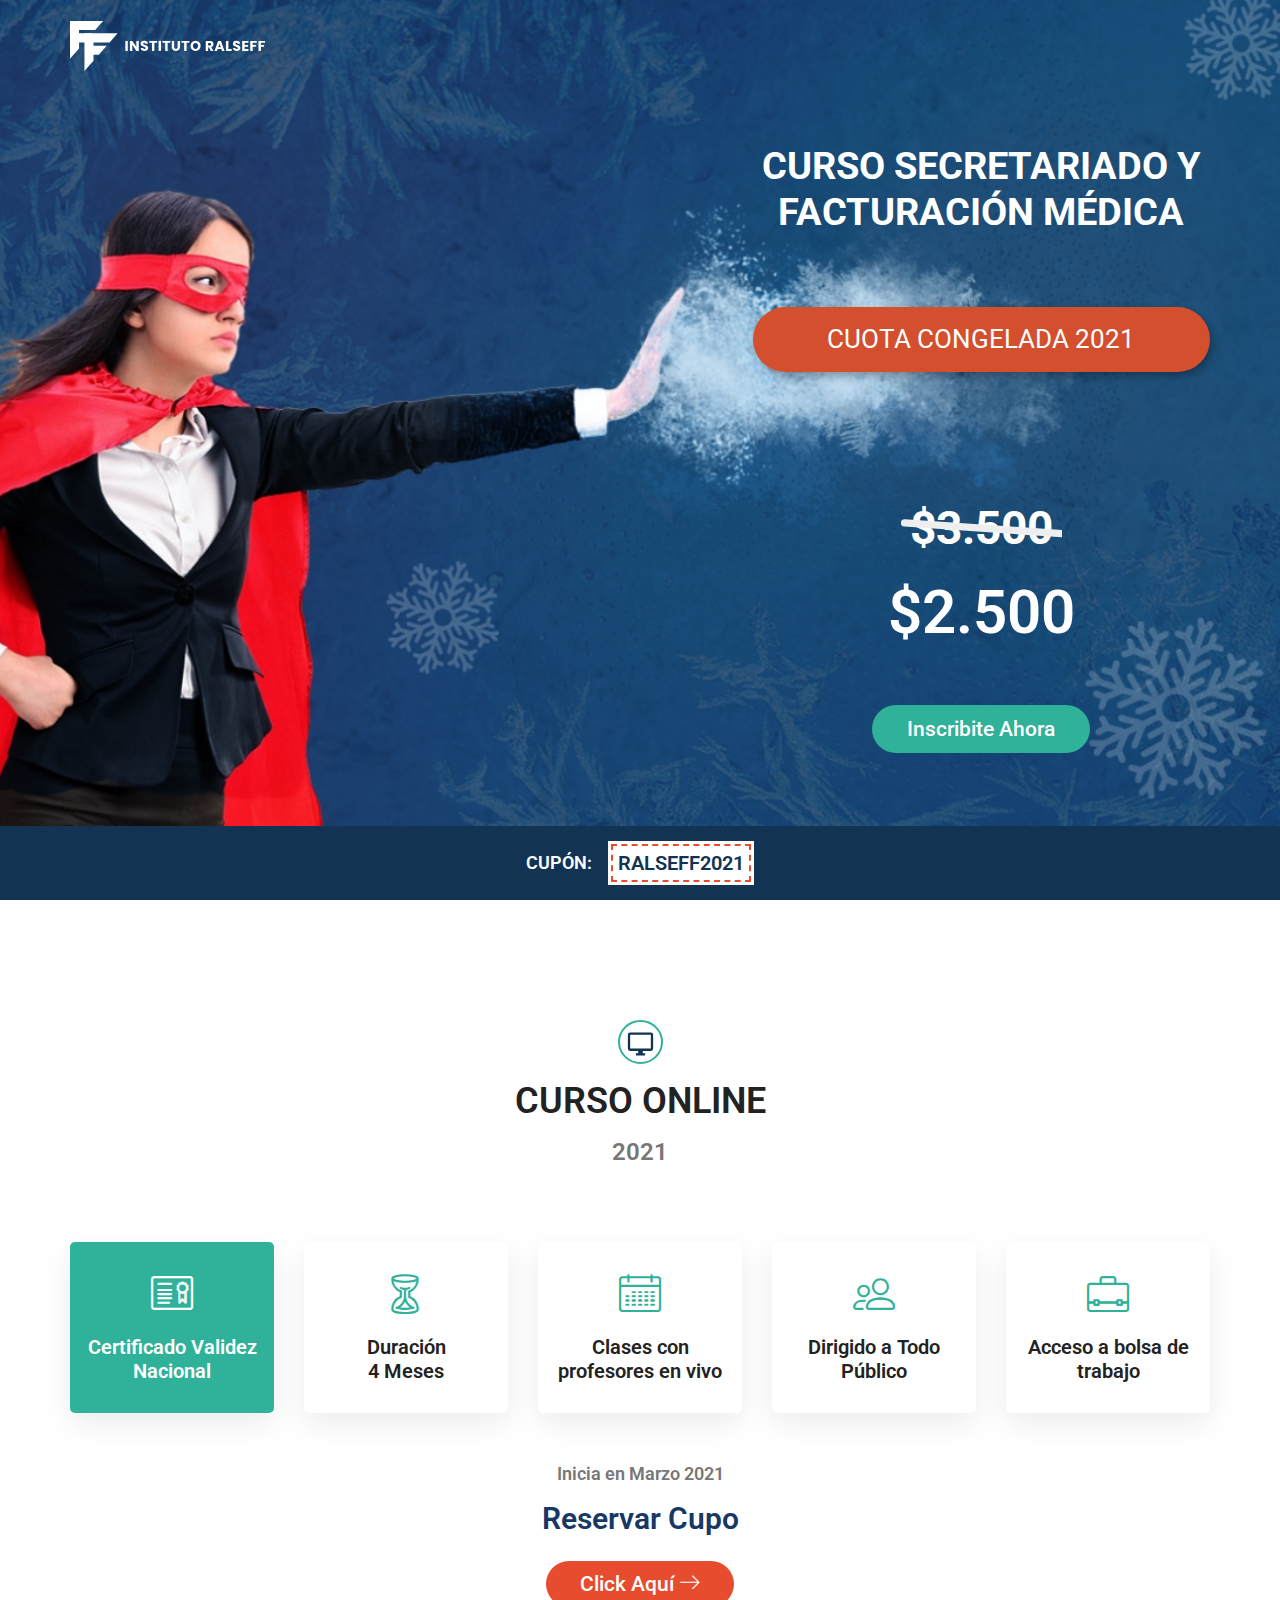
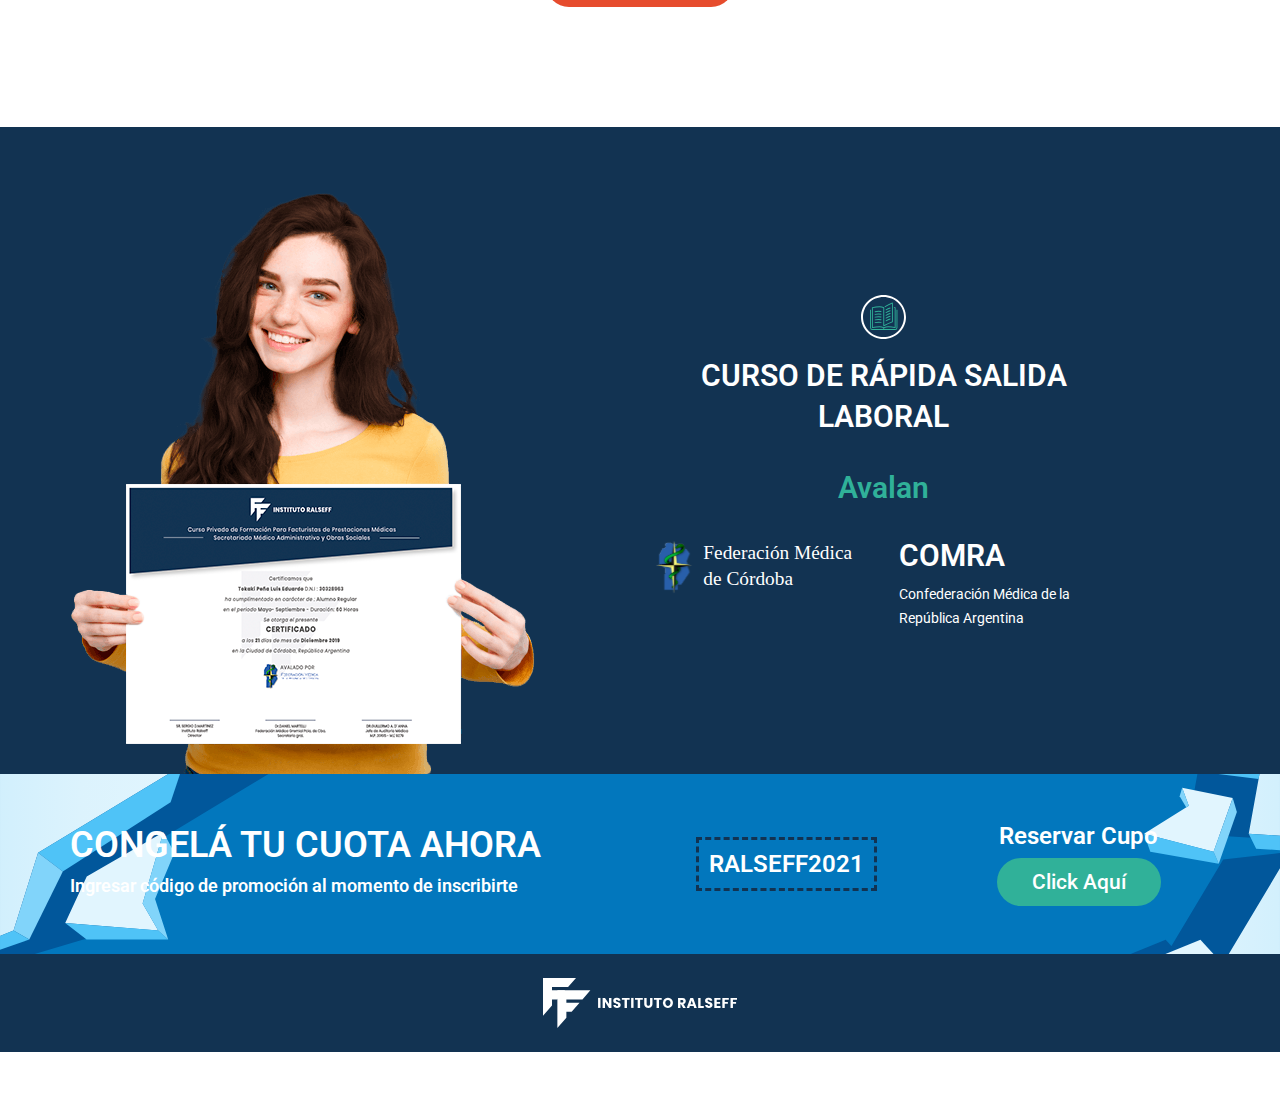
<file: index.html>
<!doctype html>
<html lang="en">
    <head>

        <!-- Required meta tags -->
        <meta charset="utf-8">
        <meta name="viewport" content="width=device-width, initial-scale=1, shrink-to-fit=no">
        <link rel="icon" href="img/favicon.png" type="image/png">
        <title>Ralseff - Curso secretariado y facturación médica</title>

        <!-- <meta http-equiv="Content-Security-Policy" content="script-src https://www.google-analytics.com 'unsafe-inline';style-src 'unsafe-inline';img-src https://www.google-analytics.com"> -->
        <!-- Bootstrap CSS -->
        <link rel="stylesheet" href="vendors/linericon/style.css">
        <link rel="stylesheet" href="css/bootstrap.css">
        <link rel="stylesheet" href="css/font-awesome.min.css">
        <!-- <link rel="stylesheet" href="vendors/owl-carousel/owl.carousel.min.css"> -->
        <!-- <link rel="stylesheet" href="vendors/lightbox/simpleLightbox.css"> -->
        <!-- <link rel="stylesheet" href="vendors/nice-select/css/nice-select.css"> -->
        <link rel="stylesheet" href="vendors/animate-css/animate.css">
        <!-- <link rel="stylesheet" href="vendors/popup/magnific-popup.css"> -->
        <!-- main css -->
        <link rel="stylesheet" href="css/style.css">
		<!-- <link rel="stylesheet" href="css/responsive.css"> -->

		<!-- Google Tag Manager -->
		<script>(function(w,d,s,l,i){w[l]=w[l]||[];w[l].push({'gtm.start':
		new Date().getTime(),event:'gtm.js'});var f=d.getElementsByTagName(s)[0],
		j=d.createElement(s),dl=l!='dataLayer'?'&l='+l:'';j.async=true;j.src=
		'https://www.googletagmanager.com/gtm.js?id='+i+dl;f.parentNode.insertBefore(j,f);
		})(window,document,'script','dataLayer','GTM-5TV5BGL');</script>
		<!-- End Google Tag Manager -->
		
		<!-- Facebook Pixel Code -->
		<script>
		!function(f,b,e,v,n,t,s){if(f.fbq)return;n=f.fbq=function(){n.callMethod?
		n.callMethod.apply(n,arguments):n.queue.push(arguments)};if(!f._fbq)f._fbq=n;
		n.push=n;n.loaded=!0;n.version='2.0';n.queue=[];t=b.createElement(e);t.async=!0;
		t.src=v;s=b.getElementsByTagName(e)[0];s.parentNode.insertBefore(t,s)}(window,
		document,'script','https://connect.facebook.net/en_US/fbevents.js');
		fbq('init', '227722407582193'); // Insert your pixel ID here.
		fbq('track', 'PageView');
		</script>
		<noscript><img height="1" width="1" style="display:none"
		src="https://www.facebook.com/tr?id=227722407582193&ev=PageView&noscript=1"
		/></noscript>
		<!-- DO NOT MODIFY -->
		<!-- End Facebook Pixel Code -->


		<!-- Hotjar Tracking Code for http://ralseff.com -->
		<script>
			(function(h,o,t,j,a,r){
				h.hj=h.hj||function(){(h.hj.q=h.hj.q||[]).push(arguments)};
				h._hjSettings={hjid:547717,hjsv:5};
				a=o.getElementsByTagName('head')[0];
				r=o.createElement('script');r.async=1;
				r.src=t+h._hjSettings.hjid+j+h._hjSettings.hjsv;
				a.appendChild(r);
			})(window,document,'//static.hotjar.com/c/hotjar-','.js?sv=');
		</script>
		
    </head>
    <body data-spy="scroll" data-target="#mainNav" data-offset="70">
        
        <!--================Header Menu Area =================-->
        <header class="header_area">
            <div class="main_menu" id="mainNav">
            	<nav class="navbar navbar-expand-lg navbar-light">
					<div class="container">
						<!-- Brand and toggle get grouped for better mobile display -->
						<a class="navbar-brand logo_h" href="index.html"><img src="img/logo.svg" alt=""></a>
						<!-- <button class="navbar-toggler" type="button" data-toggle="collapse" data-target="" aria-controls="navbarSupportedContent" aria-expanded="false" aria-label="Toggle navigation">
							<span class="icon-bar"></span>
							<span class="icon-bar"></span>
							<span class="icon-bar"></span>
						</button> -->
						<!-- Collect the nav links, forms, and other content for toggling -->
					</div>
            	</nav>
            </div>
        </header>
        <!--================Header Menu Area =================-->
        
        <!--================Home Banner Area =================-->
        <section class="home_banner_area h-100v" id="home" style="position: relative;">
            <div class="banner_inner">
				<div class="container">
					<div class="row banner_content">
						<div class="col-lg-7"></div>
						<div class="col-lg-5 col-12">
							<h2 class="moveInLeft text-center text-lg-center text-white pb-4" style="animation-delay: 0.5s;animation-fill-mode: backwards;">CURSO SECRETARIADO Y FACTURACIÓN MÉDICA</h2>
							<div class="moveInLeftskew bg-primary banner-congelado mb-5 text-uppercase text-white skew text-center text-lg-center mt-lg-5">
								<h2>Cuota Congelada 2021</h2>
							</div>
							<!-- <h3 class="moveInLeft text-left text-lg-center text-white pb-4 hidden-lg hidden-md" style="animation-delay: 0.5s;animation-fill-mode: backwards;">CURSO SECRETARIADO Y FACTURACIÓN MÉDICA</h3> -->
							
							<div class="row Fade pt-lg-4 mb-lg-5 text-center " style="animation-delay: 1.5s;animation-fill-mode: backwards;  margin-top: 105px;">
								<div class="col-lg-12 col-sm-12 col-xs-12">
									<!-- <div class="feature_item bg-secondary text-white text-center p-3"> -->

										<h2 class="mb-3 text-white precio-actual">$3.500</h2>
										<h1 class="text-white promo">$2.500</h1>
									<!-- </div> -->
								</div>
							
								<div class="col-lg-12 col-sm-12 col-xs-12 mt-4 hidden-lg hidden-md">
									<img src="img/flecha-abajo.svg" alt="">
								</div>
							</div>
							<div class="col-12 Fade text-center mt-5" style="animation-delay: 1.8s;animation-fill-mode: backwards;">
								<a class="genric-btn primary radius" href="https://instituto.ralseff.com/register">Inscribite Ahora</a>
							</div>
							
						</div>
						<!-- <div class="col-lg-5 hidden-xs hidden-sm">
							<img class="img-fluid" src="img/chica.png" alt="">
							<div class="bg-imagen-mobile"></div>
						</div> -->
					
					</div>
					
				</div>
			<div class="cupon-bot">
				<div class="row align-items-center d-flex">
					<div class="col-12">
						<div class="align-items-center d-flex justify-content-center">
							<h4 class="text-white text-right m-0 pr-3">CUPÓN:</h4>
							<div class="cupon">
								<div class="cupon-inner">
									<h3 class="m-0">RALSEFF2021</h3>
								</div>
							</div>
						</div>
					</div>
					<!-- <div class="col-7">
					</div> -->
				</div>
			</div>
			
            </div>
        </section>
        <!--================End Home Banner Area =================-->
        
        <!--================Feature Area =================-->
        <section class="feature_area p_120" id="informacion">
        	<div class="container">
				<div class="row">
					<div class="col-12">
						<div class="main_title">
							<img src="img/online.svg" class="mb-3" alt="">
							<h2 class="Fade">CURSO ONLINE</h2>
							<h3 class="Fade">2021</h3>
							<!-- <p class="Fade">Está dirigido a toda persona que desee ampliar sus conocimientos o bien obtener un título para acceder a un nuevo empleo y ascender en el ámbito laboral.</p> -->
						</div>
						<div class="feature_inner row text-center">
							<div class="col">
								<div class="feature_item bg-secondary text-white">
									<i class="lnr lnr-license fa-3x mb-lg-4"></i>
									<h4 class="text-white mt-lg-3">Certificado Validez Nacional</h4>
									<!-- <h5 class="mb-0">Validez Nacional</h5> -->
									
								</div>
							</div>
							<div class="col">
								<div class="feature_item">
									<i class="lnr lnr-hourglass color-secondary fa-3x mb-lg-4"></i>
									<h4 class=" mt-lg-3">Duración<br class="d-none d-lg-block"> 4 Meses</h4>
									<!-- <h5 class="mb-0">4 Meses</h5> -->
								</div>
							</div>
							<div class="col">
								<div class="feature_item">
									<i class="lnr lnr-calendar-full color-secondary fa-3x mb-lg-4"></i>
									<h4 class=" mt-lg-3">Clases con profesores en vivo</h4>
									<!-- <h5 class="mb-0">Jueves o Sábados</h5> -->
									
								</div>
							</div>
							<div class="col">
								<div class="feature_item">
									<i class="lnr lnr-users color-secondary fa-3x mb-lg-4"></i>
									<h4 class=" mt-lg-3">Dirigido a Todo Público</h4>
									<!-- <h5 class="mb-0">Todo Público</h5> -->
									
								</div>
							</div>
							<div class="col">
								<div class="feature_item">
									<i class="lnr lnr-briefcase color-secondary fa-3x mb-lg-4"></i>
									<h4 class=" mt-lg-3">Acceso a bolsa de trabajo</h4>
									<!-- <h5 class="mb-0">Todo Público</h5> -->
									
								</div>
							</div>
						</div>
					</div>
					<div class="col-12 text-center" style="margin-top: 50px;">
						<h4 class="mb-0">Inicia en Marzo 2021</h4>
						<h2 class="mt-lg-3 color-primary mb-4">Reservar Cupo</h2>
						<a class="btn-primary genric-btn radius" href="https://instituto.ralseff.com/register">Click Aquí <span class="lnr lnr-arrow-right"></span></a>
					</div>
					
				</div>
        	</div>
        </section>
        <!--================End Feature Area =================-->
        
        <!--================Interior Area =================-->
        <section class="interior_area pb-0 text-white">
        	<div class="container">
        		<div class="interior_inner row">
        			<div class="col-lg-6 hidden-sm hidden-xs">
        				<img class="img-fluid" src="img/certificado3.png" alt="">
        			</div>
        			<div class="col-lg-5">
        				<div class="interior_text text-center">
							<img src="img/libro.svg" class="mb-3" alt="">
							<h4 class="text-white">CURSO DE RÁPIDA SALIDA LABORAL</h4>
							<h4>Avalan</h4>
							<div class="row">
								<div class="col-lg-6 col-12">
									<img src="img/federacion.svg" class="img-fluid" alt="">
								</div>
								<div class="col-lg-6 col-12 text-center text-lg-left mt-5 mt-lg-0">
									<h2>COMRA</h2>
									<p class="comra">Confederación Médica<br class="d-lg-none"> de la República Argentina</p>
								</div>
							</div>
        					<!-- <a class="genric-btn primary radius" href="https://instituto.ralseff.com/register">Capacitarme</a> -->
        				</div>
					</div>
					<div class="col-lg-6 hidden-lg hidden-md">
						<img class="img-fluid" src="img/certificado3.png" alt="">
					</div>
        		</div>
        	</div>
		</section>
		

        <!--================congela cuota =================-->
        <section class="interior_area congelado pt-4 pb-4 pt-lg-5 pb-lg-5 text-white">
        	<div class="container">
        		<div class="interior_inner row d-flex align-items-lg-center">
        			<div class="col-lg-6 text-left hidden-sm hidden-xs">
        				<h1 class="text-white ">CONGELÁ TU CUOTA AHORA</h1>
						<h4 class="text-white">Ingresar código de promoción al momento de inscribirte</h4>
        			</div>
        			<div class="col-lg-3 hidden-sm hidden-xs">
						
						<h3 class="cupon-dark">RALSEFF2021</h3>
        				
					</div>
        			<div class="col-lg-3">
						<h3 class="text-white text-center title hidden-lg hidden-md">CONGELÁ TU CUOTA AHORA</h3>
						<p class="text-white text-center hidden-lg hidden-md">Ingresar código de promoción<br>
							al momento de inscribirte</p>
						<h3 class="cupon-dark hidden-lg hidden-md">RALSEFF2021</h3>
        				<div class=" text-center">
							
							<h3 class="mt-3 mt-lg-0">Reservar Cupo</h3>
        					<a class="genric-btn primary radius" href="https://instituto.ralseff.com/register">Click Aquí</a>
        				</div>
					</div>
					<!-- <div class="col-lg-6 hidden-lg hidden-md">
						<img class="img-fluid" src="img/certificado3.png" alt="">
					</div> -->
        		</div>
        	</div>
        </section>
   
        <!--================Interior Area =================-->
        <section class="interior_area pb-4 pt-4 mb-5 text-white">
        	<div class="container">
        		<div class="interior_inner row">
					<div class="col-lg-12 text-center">
						<img class="img-fluid" src="img/logo.svg" alt="">
					</div>
        		</div>
        	</div>
		</section>
        
        
        
        <!-- Optional JavaScript -->
        <!-- jQuery first, then Popper.js, then Bootstrap JS -->
        <script src="js/jquery-3.2.1.min.js"></script>
        <script src="js/popper.js"></script>
        <script src="js/bootstrap.min.js"></script>
        <!-- <script src="js/stellar.js"></script> -->
        <!-- <script src="vendors/lightbox/simpleLightbox.min.js"></script> -->
        <!-- <script src="vendors/nice-select/js/jquery.nice-select.min.js"></script> -->
        <!-- <script src="vendors/isotope/imagesloaded.pkgd.min.js"></script> -->
        <!-- <script src="vendors/isotope/isotope-min.js"></script> -->
        <!-- <script src="vendors/owl-carousel/owl.carousel.min.js"></script> -->
        <!-- <script src="js/jquery.ajaxchimp.min.js"></script> -->
        <script src="vendors/counter-up/jquery.waypoints.min.js"></script>
        <!-- <script src="vendors/counter-up/jquery.counterup.js"></script> -->
        <script src="js/mail-script.js"></script>
        <!-- <script src="vendors/popup/jquery.magnific-popup.min.js"></script> -->
		<script src="js/theme.js"></script>
		
		<script>
				var tmrReady = setInterval(isPageFullyLoaded, 100);
				
			   function isPageFullyLoaded() {
				   if (document.readyState == "loaded" || document.readyState == "complete") {
					   subclassForms();
					   clearInterval(tmrReady);
				  }
			   }
				
			   function submitDisabled(_form, currSubmit) {
				   return function () {
					   var mustSubmit = true;
					   if (currSubmit != null)
						   mustSubmit = currSubmit();
				
					  var els = _form.elements;
					   for (var i = 0; i < els.length; i++) {
						   if (els[i].type == "submit")
							   if (mustSubmit)
								   els[i].disabled = true;
					   }
					   return mustSubmit;
				   }
			   }
				
			   function subclassForms() {
				   for (var f = 0; f < document.forms.length; f++) {
					   var frm = document.forms[f];
					   frm.onsubmit = submitDisabled(frm, frm.onsubmit);
				   }
			   }
			</script>
    </body>
</html>
</file>
<file: vendors/linericon/style.css>
@font-face {
	font-family: 'Linearicons-Free';
	src:url('fonts/Linearicons-Free.eot?w118d');
	src:url('fonts/Linearicons-Free.eot?#iefixw118d') format('embedded-opentype'),
		url('fonts/Linearicons-Free.woff2?w118d') format('woff2'),
		url('fonts/Linearicons-Free.woff?w118d') format('woff'),
		url('fonts/Linearicons-Free.ttf?w118d') format('truetype'),
		url('fonts/Linearicons-Free.svg?w118d#Linearicons-Free') format('svg');
	font-weight: normal;
	font-style: normal;
}

.lnr {
	font-family: 'Linearicons-Free';
	speak: none;
	font-style: normal;
	font-weight: normal;
	font-variant: normal;
	text-transform: none;
	line-height: 1;

	/* Better Font Rendering =========== */
	-webkit-font-smoothing: antialiased;
	-moz-osx-font-smoothing: grayscale;
}

.lnr-home:before {
	content: "\e800";
}
.lnr-apartment:before {
	content: "\e801";
}
.lnr-pencil:before {
	content: "\e802";
}
.lnr-magic-wand:before {
	content: "\e803";
}
.lnr-drop:before {
	content: "\e804";
}
.lnr-lighter:before {
	content: "\e805";
}
.lnr-poop:before {
	content: "\e806";
}
.lnr-sun:before {
	content: "\e807";
}
.lnr-moon:before {
	content: "\e808";
}
.lnr-cloud:before {
	content: "\e809";
}
.lnr-cloud-upload:before {
	content: "\e80a";
}
.lnr-cloud-download:before {
	content: "\e80b";
}
.lnr-cloud-sync:before {
	content: "\e80c";
}
.lnr-cloud-check:before {
	content: "\e80d";
}
.lnr-database:before {
	content: "\e80e";
}
.lnr-lock:before {
	content: "\e80f";
}
.lnr-cog:before {
	content: "\e810";
}
.lnr-trash:before {
	content: "\e811";
}
.lnr-dice:before {
	content: "\e812";
}
.lnr-heart:before {
	content: "\e813";
}
.lnr-star:before {
	content: "\e814";
}
.lnr-star-half:before {
	content: "\e815";
}
.lnr-star-empty:before {
	content: "\e816";
}
.lnr-flag:before {
	content: "\e817";
}
.lnr-envelope:before {
	content: "\e818";
}
.lnr-paperclip:before {
	content: "\e819";
}
.lnr-inbox:before {
	content: "\e81a";
}
.lnr-eye:before {
	content: "\e81b";
}
.lnr-printer:before {
	content: "\e81c";
}
.lnr-file-empty:before {
	content: "\e81d";
}
.lnr-file-add:before {
	content: "\e81e";
}
.lnr-enter:before {
	content: "\e81f";
}
.lnr-exit:before {
	content: "\e820";
}
.lnr-graduation-hat:before {
	content: "\e821";
}
.lnr-license:before {
	content: "\e822";
}
.lnr-music-note:before {
	content: "\e823";
}
.lnr-film-play:before {
	content: "\e824";
}
.lnr-camera-video:before {
	content: "\e825";
}
.lnr-camera:before {
	content: "\e826";
}
.lnr-picture:before {
	content: "\e827";
}
.lnr-book:before {
	content: "\e828";
}
.lnr-bookmark:before {
	content: "\e829";
}
.lnr-user:before {
	content: "\e82a";
}
.lnr-users:before {
	content: "\e82b";
}
.lnr-shirt:before {
	content: "\e82c";
}
.lnr-store:before {
	content: "\e82d";
}
.lnr-cart:before {
	content: "\e82e";
}
.lnr-tag:before {
	content: "\e82f";
}
.lnr-phone-handset:before {
	content: "\e830";
}
.lnr-phone:before {
	content: "\e831";
}
.lnr-pushpin:before {
	content: "\e832";
}
.lnr-map-marker:before {
	content: "\e833";
}
.lnr-map:before {
	content: "\e834";
}
.lnr-location:before {
	content: "\e835";
}
.lnr-calendar-full:before {
	content: "\e836";
}
.lnr-keyboard:before {
	content: "\e837";
}
.lnr-spell-check:before {
	content: "\e838";
}
.lnr-screen:before {
	content: "\e839";
}
.lnr-smartphone:before {
	content: "\e83a";
}
.lnr-tablet:before {
	content: "\e83b";
}
.lnr-laptop:before {
	content: "\e83c";
}
.lnr-laptop-phone:before {
	content: "\e83d";
}
.lnr-power-switch:before {
	content: "\e83e";
}
.lnr-bubble:before {
	content: "\e83f";
}
.lnr-heart-pulse:before {
	content: "\e840";
}
.lnr-construction:before {
	content: "\e841";
}
.lnr-pie-chart:before {
	content: "\e842";
}
.lnr-chart-bars:before {
	content: "\e843";
}
.lnr-gift:before {
	content: "\e844";
}
.lnr-diamond:before {
	content: "\e845";
}
.lnr-linearicons:before {
	content: "\e846";
}
.lnr-dinner:before {
	content: "\e847";
}
.lnr-coffee-cup:before {
	content: "\e848";
}
.lnr-leaf:before {
	content: "\e849";
}
.lnr-paw:before {
	content: "\e84a";
}
.lnr-rocket:before {
	content: "\e84b";
}
.lnr-briefcase:before {
	content: "\e84c";
}
.lnr-bus:before {
	content: "\e84d";
}
.lnr-car:before {
	content: "\e84e";
}
.lnr-train:before {
	content: "\e84f";
}
.lnr-bicycle:before {
	content: "\e850";
}
.lnr-wheelchair:before {
	content: "\e851";
}
.lnr-select:before {
	content: "\e852";
}
.lnr-earth:before {
	content: "\e853";
}
.lnr-smile:before {
	content: "\e854";
}
.lnr-sad:before {
	content: "\e855";
}
.lnr-neutral:before {
	content: "\e856";
}
.lnr-mustache:before {
	content: "\e857";
}
.lnr-alarm:before {
	content: "\e858";
}
.lnr-bullhorn:before {
	content: "\e859";
}
.lnr-volume-high:before {
	content: "\e85a";
}
.lnr-volume-medium:before {
	content: "\e85b";
}
.lnr-volume-low:before {
	content: "\e85c";
}
.lnr-volume:before {
	content: "\e85d";
}
.lnr-mic:before {
	content: "\e85e";
}
.lnr-hourglass:before {
	content: "\e85f";
}
.lnr-undo:before {
	content: "\e860";
}
.lnr-redo:before {
	content: "\e861";
}
.lnr-sync:before {
	content: "\e862";
}
.lnr-history:before {
	content: "\e863";
}
.lnr-clock:before {
	content: "\e864";
}
.lnr-download:before {
	content: "\e865";
}
.lnr-upload:before {
	content: "\e866";
}
.lnr-enter-down:before {
	content: "\e867";
}
.lnr-exit-up:before {
	content: "\e868";
}
.lnr-bug:before {
	content: "\e869";
}
.lnr-code:before {
	content: "\e86a";
}
.lnr-link:before {
	content: "\e86b";
}
.lnr-unlink:before {
	content: "\e86c";
}
.lnr-thumbs-up:before {
	content: "\e86d";
}
.lnr-thumbs-down:before {
	content: "\e86e";
}
.lnr-magnifier:before {
	content: "\e86f";
}
.lnr-cross:before {
	content: "\e870";
}
.lnr-menu:before {
	content: "\e871";
}
.lnr-list:before {
	content: "\e872";
}
.lnr-chevron-up:before {
	content: "\e873";
}
.lnr-chevron-down:before {
	content: "\e874";
}
.lnr-chevron-left:before {
	content: "\e875";
}
.lnr-chevron-right:before {
	content: "\e876";
}
.lnr-arrow-up:before {
	content: "\e877";
}
.lnr-arrow-down:before {
	content: "\e878";
}
.lnr-arrow-left:before {
	content: "\e879";
}
.lnr-arrow-right:before {
	content: "\e87a";
}
.lnr-move:before {
	content: "\e87b";
}
.lnr-warning:before {
	content: "\e87c";
}
.lnr-question-circle:before {
	content: "\e87d";
}
.lnr-menu-circle:before {
	content: "\e87e";
}
.lnr-checkmark-circle:before {
	content: "\e87f";
}
.lnr-cross-circle:before {
	content: "\e880";
}
.lnr-plus-circle:before {
	content: "\e881";
}
.lnr-circle-minus:before {
	content: "\e882";
}
.lnr-arrow-up-circle:before {
	content: "\e883";
}
.lnr-arrow-down-circle:before {
	content: "\e884";
}
.lnr-arrow-left-circle:before {
	content: "\e885";
}
.lnr-arrow-right-circle:before {
	content: "\e886";
}
.lnr-chevron-up-circle:before {
	content: "\e887";
}
.lnr-chevron-down-circle:before {
	content: "\e888";
}
.lnr-chevron-left-circle:before {
	content: "\e889";
}
.lnr-chevron-right-circle:before {
	content: "\e88a";
}
.lnr-crop:before {
	content: "\e88b";
}
.lnr-frame-expand:before {
	content: "\e88c";
}
.lnr-frame-contract:before {
	content: "\e88d";
}
.lnr-layers:before {
	content: "\e88e";
}
.lnr-funnel:before {
	content: "\e88f";
}
.lnr-text-format:before {
	content: "\e890";
}
.lnr-text-format-remove:before {
	content: "\e891";
}
.lnr-text-size:before {
	content: "\e892";
}
.lnr-bold:before {
	content: "\e893";
}
.lnr-italic:before {
	content: "\e894";
}
.lnr-underline:before {
	content: "\e895";
}
.lnr-strikethrough:before {
	content: "\e896";
}
.lnr-highlight:before {
	content: "\e897";
}
.lnr-text-align-left:before {
	content: "\e898";
}
.lnr-text-align-center:before {
	content: "\e899";
}
.lnr-text-align-right:before {
	content: "\e89a";
}
.lnr-text-align-justify:before {
	content: "\e89b";
}
.lnr-line-spacing:before {
	content: "\e89c";
}
.lnr-indent-increase:before {
	content: "\e89d";
}
.lnr-indent-decrease:before {
	content: "\e89e";
}
.lnr-pilcrow:before {
	content: "\e89f";
}
.lnr-direction-ltr:before {
	content: "\e8a0";
}
.lnr-direction-rtl:before {
	content: "\e8a1";
}
.lnr-page-break:before {
	content: "\e8a2";
}
.lnr-sort-alpha-asc:before {
	content: "\e8a3";
}
.lnr-sort-amount-asc:before {
	content: "\e8a4";
}
.lnr-hand:before {
	content: "\e8a5";
}
.lnr-pointer-up:before {
	content: "\e8a6";
}
.lnr-pointer-right:before {
	content: "\e8a7";
}
.lnr-pointer-down:before {
	content: "\e8a8";
}
.lnr-pointer-left:before {
	content: "\e8a9";
}
</file>
<file: vendors/nice-select/css/nice-select.css>
.nice-select{-webkit-tap-highlight-color:transparent;background-color:#fff;border-radius:5px;border:solid 1px #e8e8e8;box-sizing:border-box;clear:both;cursor:pointer;display:block;float:left;font-family:inherit;font-size:14px;font-weight:normal;height:42px;line-height:40px;outline:none;padding-left:18px;padding-right:30px;position:relative;text-align:left !important;-webkit-transition:all 0.2s ease-in-out;transition:all 0.2s ease-in-out;-webkit-user-select:none;-moz-user-select:none;-ms-user-select:none;user-select:none;white-space:nowrap;width:auto;}
.nice-select:hover{border-color:#dbdbdb;}
.nice-select:active, .nice-select.open, .nice-select:focus{border-color:#999;}
.nice-select:after{border-bottom:2px solid #999;border-right:2px solid #999;content:'';display:block;height:5px;margin-top:-4px;pointer-events:none;position:absolute;right:12px;top:50%;-webkit-transform-origin:66% 66%;-ms-transform-origin:66% 66%;transform-origin:66% 66%;-webkit-transform:rotate(45deg);-ms-transform:rotate(45deg);transform:rotate(45deg);-webkit-transition:all 0.15s ease-in-out;transition:all 0.15s ease-in-out;width:5px;}
.nice-select.open:after{-webkit-transform:rotate(-135deg);-ms-transform:rotate(-135deg);transform:rotate(-135deg);}
.nice-select.open .list{opacity:1;pointer-events:auto;-webkit-transform:scale(1) translateY(0);-ms-transform:scale(1) translateY(0);transform:scale(1) translateY(0);}
.nice-select.disabled{border-color:#ededed;color:#999;pointer-events:none;}
.nice-select.disabled:after{border-color:#cccccc;}
.nice-select.wide{width:100%;}
.nice-select.wide .list{left:0 !important;right:0 !important;}
.nice-select.right{float:right;}
.nice-select.right .list{left:auto;right:0;}
.nice-select.small{font-size:12px;height:36px;line-height:34px;}
.nice-select.small:after{height:4px;width:4px;}
.nice-select.small .option{line-height:34px;min-height:34px;}
.nice-select .list{background-color:#fff;border-radius:5px;box-shadow:0 0 0 1px rgba(68, 68, 68, 0.11);box-sizing:border-box;margin-top:4px;opacity:0;overflow:hidden;padding:0;pointer-events:none;position:absolute;top:100%;left:0;-webkit-transform-origin:50% 0;-ms-transform-origin:50% 0;transform-origin:50% 0;-webkit-transform:scale(0.75) translateY(-21px);-ms-transform:scale(0.75) translateY(-21px);transform:scale(0.75) translateY(-21px);-webkit-transition:all 0.2s cubic-bezier(0.5, 0, 0, 1.25), opacity 0.15s ease-out;transition:all 0.2s cubic-bezier(0.5, 0, 0, 1.25), opacity 0.15s ease-out;z-index:9;}
.nice-select .list:hover .option:not(:hover){background-color:transparent !important;}
.nice-select .option{cursor:pointer;font-weight:400;line-height:40px;list-style:none;min-height:40px;outline:none;padding-left:18px;padding-right:29px;text-align:left;-webkit-transition:all 0.2s;transition:all 0.2s;}
.nice-select .option:hover, .nice-select .option.focus, .nice-select .option.selected.focus{background-color:#f6f6f6;}
.nice-select .option.selected{font-weight:bold;}
.nice-select .option.disabled{background-color:transparent;color:#999;cursor:default;}
.no-csspointerevents .nice-select .list{display:none;}
.no-csspointerevents .nice-select.open .list{display:block;}
</file>
<file: css/style.css>
@import url('https://fonts.googleapis.com/css?family=Roboto:400,500,700&display=swap');
/* @import url("https://fonts.googleapis.com/css?family=Open+Sans:400,600,700");*/
.list{list-style:none;margin:0px;padding:0px;}
a{text-decoration:none;-webkit-transition:all 0.3s ease-in-out;-o-transition:all 0.3s ease-in-out;transition:all 0.3s ease-in-out;}
a:hover, a:focus{text-decoration:none;outline:none;}
.row.m0{margin:0px;}
body{line-height:24px;font-size:14px;font-family:"Roboto", sans-serif;font-weight:normal;color:#777777;}
h1, h2, h3, h4, h5, h6{font-family:"Roboto", sans-serif;font-weight:600;}
button:focus{outline:none;-webkit-box-shadow:none;box-shadow:none;}
.p_120{padding-top:120px;padding-bottom:120px;}
.pad_top{padding-top:120px;}
.mt-25{margin-top:25px;}
.p0{padding-left:0px;padding-right:0px;}
@media (min-width:1200px){.container{max-width:1170px;}
}
@media (min-width:1620px){.box_1620{max-width:1650px;margin:auto;}
}
.main_title{text-align:center;margin-bottom:75px;}
.main_title h2{font-family:"Roboto", sans-serif;font-size:36px;color:#222222;font-weight:600;margin-bottom:15px;}
.main_title p{font-size:16px;font-family:"Roboto", sans-serif;line-height:24px;color:#777777;margin-bottom:0px;max-width:80%;font-weight:normal;margin:auto;}
.main_title.white h2{color:#fff;}
.main_title.white p{color:#fff;opacity:.6;}
.header_area{position:absolute;width:100%;top:0;left:0;z-index:99;-webkit-transition:background 0.4s, all 0.3s linear;-o-transition:background 0.4s, all 0.3s linear;transition:background 0.4s, all 0.3s linear;}
.header_area .navbar{background:transparent;padding:0px;border:0px;border-radius:0px;}
.header_area .navbar .nav .nav-item{margin-right:45px;}
.header_area .navbar .nav .nav-item .nav-link{font:600 12px/100px "Roboto", sans-serif;text-transform:uppercase;color:#fff;padding:0px;display:inline-block;}
.header_area .navbar .nav .nav-item .nav-link:after{display:none;}
.header_area .navbar .nav .nav-item.submenu{position:relative;}
.header_area .navbar .nav .nav-item.submenu ul{border:none;padding:0px;border-radius:0px;-webkit-box-shadow:none;box-shadow:none;margin:0px;background:#fff;}
@media (min-width:992px){.header_area .navbar .nav .nav-item.submenu ul{position:absolute;top:120%;left:0px;min-width:200px;text-align:left;opacity:0;-webkit-transition:all 300ms ease-in;-o-transition:all 300ms ease-in;transition:all 300ms ease-in;visibility:hidden;display:block;border:none;padding:0px;border-radius:0px;-webkit-box-shadow:0px 10px 30px 0px rgba(115, 73, 251, 0.3);box-shadow:0px 10px 30px 0px rgba(115, 73, 251, 0.3);}
}
.header_area .navbar .nav .nav-item.submenu ul:before{content:"";width:0;height:0;border-style:solid;border-width:10px 10px 0 10px;border-color:#eeeeee transparent transparent transparent;position:absolute;right:24px;top:45px;z-index:3;opacity:0;-webkit-transition:all 400ms linear;-o-transition:all 400ms linear;transition:all 400ms linear;}
.header_area .navbar .nav .nav-item.submenu ul .nav-item{display:block;float:none;margin-right:0px;border-bottom:1px solid #ededed;margin-left:0px;-webkit-transition:all 0.4s linear;-o-transition:all 0.4s linear;transition:all 0.4s linear;}
.header_area .navbar .nav .nav-item.submenu ul .nav-item .nav-link{line-height:45px;color:#222222;padding:0px 30px;-webkit-transition:all 150ms linear;-o-transition:all 150ms linear;transition:all 150ms linear;display:block;margin-right:0px;}
.header_area .navbar .nav .nav-item.submenu ul .nav-item:last-child{border-bottom:none;}
.header_area .navbar .nav .nav-item.submenu ul .nav-item:hover .nav-link{background-image:-moz-linear-gradient(0deg, #bc2bff 0%, #7249fb 100%);background-image:-webkit-linear-gradient(0deg, #bc2bff 0%, #7249fb 100%);background-image:-ms-linear-gradient(0deg, #bc2bff 0%, #7249fb 100%);color:#fff;}
@media (min-width:992px){.header_area .navbar .nav .nav-item.submenu:hover ul{visibility:visible;opacity:1;top:100%;}
}
.header_area .navbar .nav .nav-item.submenu:hover ul .nav-item{margin-top:0px;}
.header_area .navbar .nav .nav-item:last-child{margin-right:0px;}
.header_area .navbar .search{font-size:12px;line-height:60px;display:inline-block;color:#222222;margin-left:80px;}
.header_area .navbar .search i{font-weight:600;}
.header_area.navbar_fixed .main_menu{position:fixed;width:100%;top:-70px;left:0;right:0;background-color:white;background-color:white;background-color:white;-webkit-transform:translateY(70px);-ms-transform:translateY(70px);transform:translateY(70px);-webkit-transition:background 500ms ease, -webkit-transform 500ms ease;transition:background 500ms ease, -webkit-transform 500ms ease;-o-transition:transform 500ms ease, background 500ms ease;transition:transform 500ms ease, background 500ms ease;transition:transform 500ms ease, background 500ms ease, -webkit-transform 500ms ease;-webkit-transition:transform 500ms ease, background 500ms ease;-webkit-box-shadow:0px 3px 16px 0px rgba(0, 0, 0, 0.1);box-shadow:0px 3px 16px 0px rgba(0, 0, 0, 0.1);}
.header_area.navbar_fixed .main_menu .navbar .nav .nav-item .nav-link{line-height:70px;}
.top_menu{background:#ec9d5f;}
.top_menu .float-left a{line-height:40px;display:inline-block;color:#fff;font-family:"Roboto", sans-serif;text-transform:uppercase;font-size:12px;margin-right:50px;-webkit-transition:all 300ms linear 0s;-o-transition:all 300ms linear 0s;transition:all 300ms linear 0s;}
.top_menu .float-left a:last-child{margin-right:0px;}
.top_menu .float-left a:hover{color:#6247ea;}
.top_menu .float-right .pur_btn{background:#6247ea;color:#fff;font-family:"Roboto", sans-serif;line-height:40px;display:block;padding:0px 40px;font-weight:500;font-size:12px;}
.home_banner_area{z-index: 1;background: url(../img/fondo-lg.jpg);background-repeat: no-repeat;background-position: center;background-size: cover;}
.home_banner_area .banner_inner{overflow:hidden;width:100%;padding:16vh 0px 140px 0px;}
.home_banner_area .banner_inner .banner_content{color:#333;}
.home_banner_area .banner_inner .banner_content .col-lg-9{vertical-align:middle;-ms-flex-item-align:center;align-self:center;}
.home_banner_area .banner_inner .banner_content h2{font-size:38px;font-weight:bold;font-family:"Roboto", sans-serif;}
.home_banner_area .banner_inner .banner_content p{font-family:"Roboto", sans-serif;font-weight:300;max-width:450px;margin-bottom:40px;font-size:14px;}
.home_banner_area .banner_inner .banner_content .banner_map_img{text-align:right;}
.blog_banner{min-height:780px;position:relative;z-index:1;overflow:hidden;margin-bottom:0px;}
.blog_banner .banner_inner{background:#04091e;position:relative;overflow:hidden;width:100%;min-height:780px;z-index:1;}
.blog_banner .banner_inner .overlay{background:url(../img/banner/banner-2.jpg) no-repeat scroll center center;opacity:.5;height:125%;position:absolute;left:0px;top:0px;width:100%;z-index:-1;}
.blog_banner .banner_inner .blog_b_text{max-width:700px;margin:auto;color:#fff;margin-top:40px;}
.blog_banner .banner_inner .blog_b_text h2{font-size:60px;font-weight:500;font-family:"Roboto", sans-serif;line-height:66px;margin-bottom:15px;}
.blog_banner .banner_inner .blog_b_text p{font-size:16px;margin-bottom:35px;}
.blog_banner .banner_inner .blog_b_text .white_bg_btn{line-height:42px;padding:0px 45px;}
.banner_box{max-width:1620px;margin:auto;}
.banner_area{position:relative;z-index:1;min-height:400px;background-image:-moz-linear-gradient(0deg, rgba(188, 43, 255, 0.8) 0%, rgba(114, 73, 251, 0.8) 100%);background-image:-webkit-linear-gradient(0deg, rgba(188, 43, 255, 0.8) 0%, rgba(114, 73, 251, 0.8) 100%);background-image:-ms-linear-gradient(0deg, rgba(188, 43, 255, 0.8) 0%, rgba(114, 73, 251, 0.8) 100%);}
.banner_area .banner_inner{position:relative;overflow:hidden;width:100%;min-height:400px;z-index:1;}
.banner_area .banner_inner .banner_content{margin-top:85px;}
.banner_area .banner_inner .banner_content h2{color:#fff;font-size:48px;font-family:"Roboto", sans-serif;margin-bottom:0px;font-weight:500;}
.banner_area .banner_inner .banner_content .page_link a{font-size:14px;color:#fff;font-family:"Roboto", sans-serif;margin-right:32px;position:relative;text-transform:uppercase;}
.banner_area .banner_inner .banner_content .page_link a:before{content:"\f0da";font:normal normal normal 14px/1 FontAwesome;position:absolute;right:-25px;top:50%;-webkit-transform:translateY(-50%);-ms-transform:translateY(-50%);transform:translateY(-50%);}
.banner_area .banner_inner .banner_content .page_link a:last-child{margin-right:0px;}
.banner_area .banner_inner .banner_content .page_link a:last-child:before{display:none;}
.l_news_item{background:#f9f9ff;padding:60px 30px;border-radius:5px;-webkit-transition:all 300ms linear 0s;-o-transition:all 300ms linear 0s;transition:all 300ms linear 0s;}
.l_news_item .date{background:#ffffff;color:#777777;border:1px solid #dddddd;padding:0px 18px;display:inline-block;line-height:28px;border-radius:3px;margin-bottom:22px;}
.l_news_item h4{font-size:20px;font-family:"Roboto", sans-serif;font-weight:600;text-transform:uppercase;color:#222222;line-height:30px;margin-bottom:15px;}
.l_news_item p{margin-bottom:22px;}
.l_news_item .post_view a{font-size:14px;font-family:"Roboto", sans-serif;font-weight:normal;color:#aaaaaa;margin-right:20px;}
.l_news_item .post_view a i{padding-right:6px;}
.l_news_item:hover{background:#fff;-webkit-box-shadow:0px 10px 30px 0px rgba(0, 0, 0, 0.08);box-shadow:0px 10px 30px 0px rgba(0, 0, 0, 0.08);}
.l_news_item:hover .date{background-image:-moz-linear-gradient(0deg, #bc2bff 0%, #7249fb 100%);background-image:-webkit-linear-gradient(0deg, #bc2bff 0%, #7249fb 100%);background-image:-ms-linear-gradient(0deg, #bc2bff 0%, #7249fb 100%);color:#fff;border-color:#f9f9ff;}
.l_news_item:hover h4{background-image:-webkit-gradient(linear, left top, right top, color-stop(0, #bc2bff), color-stop(0.15, #bc2bff), color-stop(0.3, #7249fb), color-stop(0.45, #7249fb), color-stop(0.6, #7249fb), color-stop(0.75, #7249fb), color-stop(0.9, #7249fb), color-stop(1, #7249fb));background-image:gradient(linear, left top, right top, color-stop(0, #bc2bff), color-stop(0.15, #bc2bff), color-stop(0.3, #7249fb), color-stop(0.45, #7249fb), color-stop(0.6, #7249fb), color-stop(0.75, #7249fb), color-stop(0.9, #7249fb), color-stop(1, #7249fb));color:transparent;-webkit-background-clip:text;background-clip:text;}
.causes_slider .owl-dots{text-align:center;margin-top:80px;}
.causes_slider .owl-dots .owl-dot{height:14px;width:14px;background:#eeeeee;display:inline-block;margin-right:7px;}
.causes_slider .owl-dots .owl-dot:last-child{margin-right:0px;}
.causes_slider .owl-dots .owl-dot.active{background:#6247ea;}
.causes_item{background:#fff;}
.causes_item .causes_img{position:relative;}
.causes_item .causes_img .c_parcent{position:absolute;bottom:0px;width:100%;left:0px;height:3px;background:rgba(255, 255, 255, 0.5);}
.causes_item .causes_img .c_parcent span{width:70%;height:3px;background:#6247ea;position:absolute;left:0px;bottom:0px;}
.causes_item .causes_img .c_parcent span:before{content:"75%";position:absolute;right:-10px;bottom:0px;background:#6247ea;color:#fff;padding:0px 5px;}
.causes_item .causes_text{padding:30px 35px 40px 30px;}
.causes_item .causes_text h4{color:#222222;font-family:"Roboto", sans-serif;font-size:18px;font-weight:600;margin-bottom:15px;cursor:pointer;}
.causes_item .causes_text h4:hover{color:#6247ea;}
.causes_item .causes_text p{font-size:14px;line-height:24px;color:#777777;font-weight:300;margin-bottom:0px;}
.causes_item .causes_bottom a{width:50%;border:1px solid #6247ea;text-align:center;float:left;line-height:50px;background:#6247ea;color:#fff;font-family:"Roboto", sans-serif;font-size:14px;font-weight:500;}
.causes_item .causes_bottom a + a{border-color:#eeeeee;background:#fff;font-size:14px;color:#222222;}
.latest_blog_area{background:#f9f9ff;}
.single-recent-blog-post{margin-bottom:30px;}
.single-recent-blog-post .thumb{overflow:hidden;}
.single-recent-blog-post .thumb img{-webkit-transition:all 0.7s linear;-o-transition:all 0.7s linear;transition:all 0.7s linear;}
.single-recent-blog-post .details{padding-top:30px;}
.single-recent-blog-post .details .sec_h4{line-height:24px;padding:10px 0px 13px;-webkit-transition:all 0.3s linear;-o-transition:all 0.3s linear;transition:all 0.3s linear;}
.single-recent-blog-post .details .sec_h4:hover{color:#777777;}
.single-recent-blog-post .date{font-size:14px;line-height:24px;font-weight:400;}
.single-recent-blog-post:hover img{-webkit-transform:scale(1.23) rotate(10deg);-ms-transform:scale(1.23) rotate(10deg);transform:scale(1.23) rotate(10deg);}
.tags .tag_btn{font-size:12px;font-weight:500;line-height:20px;border:1px solid #eeeeee;display:inline-block;padding:1px 18px;text-align:center;color:#222222;}
.tags .tag_btn:before{background:#6247ea;}
.tags .tag_btn + .tag_btn{margin-left:2px;}
.blog_categorie_area{padding-top:80px;padding-bottom:80px;}
.categories_post{position:relative;text-align:center;cursor:pointer;}
.categories_post img{max-width:100%;}
.categories_post .categories_details{position:absolute;top:20px;left:20px;right:20px;bottom:20px;background:rgba(34, 34, 34, 0.8);color:#fff;-webkit-transition:all 0.3s linear;-o-transition:all 0.3s linear;transition:all 0.3s linear;display:-webkit-box;display:-ms-flexbox;display:flex;-webkit-box-align:center;-ms-flex-align:center;align-items:center;-webkit-box-pack:center;-ms-flex-pack:center;justify-content:center;}
.categories_post .categories_details h5{margin-bottom:0px;font-size:18px;line-height:26px;text-transform:uppercase;color:#fff;position:relative;}
.categories_post .categories_details p{font-weight:300;font-size:14px;line-height:26px;margin-bottom:0px;}
.categories_post .categories_details .border_line{margin:10px 0px;background:#fff;width:100%;height:1px;}
.categories_post:hover .categories_details{background-image:-moz-linear-gradient(0deg, rgba(188, 43, 255, 0.8) 0%, rgba(114, 73, 251, 0.8) 100%);background-image:-webkit-linear-gradient(0deg, rgba(188, 43, 255, 0.8) 0%, rgba(114, 73, 251, 0.8) 100%);background-image:-ms-linear-gradient(0deg, rgba(188, 43, 255, 0.8) 0%, rgba(114, 73, 251, 0.8) 100%);background-color:transparent;}
.blog_item{margin-bottom:40px;}
.blog_info{padding-top:30px;}
.blog_info .post_tag{padding-bottom:20px;}
.blog_info .post_tag a{font:300 14px/21px "Roboto", sans-serif;color:#222222;}
.blog_info .post_tag a:hover{color:#777777;}
.blog_info .post_tag a.active{color:#6247ea;}
.blog_info .blog_meta li a{font:300 14px/20px "Roboto", sans-serif;color:#777777;vertical-align:middle;padding-bottom:12px;display:inline-block;}
.blog_info .blog_meta li a i{color:#222222;font-size:16px;font-weight:600;padding-left:15px;line-height:20px;vertical-align:middle;}
.blog_info .blog_meta li a:hover{color:#6247ea;}
.blog_post img{max-width:100%;}
.blog_details{padding-top:20px;}
.blog_details h2{font-size:24px;line-height:36px;color:#222222;font-weight:600;-webkit-transition:all 0.3s linear;-o-transition:all 0.3s linear;transition:all 0.3s linear;}
.blog_details h2:hover{color:#6247ea;}
.blog_details p{margin-bottom:26px;}
.view_btn{font-size:14px;line-height:36px;display:inline-block;color:#222222;font-weight:500;padding:0px 30px;background:#fff;}
.blog_right_sidebar{border:1px solid #eeeeee;background:#fafaff;padding:30px;}
.blog_right_sidebar .widget_title{font-size:18px;line-height:25px;background-image:-moz-linear-gradient(0deg, #bc2bff 0%, #7249fb 100%);background-image:-webkit-linear-gradient(0deg, #bc2bff 0%, #7249fb 100%);background-image:-ms-linear-gradient(0deg, #bc2bff 0%, #7249fb 100%);text-align:center;color:#fff;padding:8px 0px;margin-bottom:30px;}
.blog_right_sidebar .search_widget .input-group .form-control{font-size:14px;line-height:29px;border:0px;width:100%;font-weight:300;color:#fff;padding-left:20px;border-radius:45px;z-index:0;background-image:-moz-linear-gradient(0deg, #bc2bff 0%, #7249fb 100%);background-image:-webkit-linear-gradient(0deg, #bc2bff 0%, #7249fb 100%);background-image:-ms-linear-gradient(0deg, #bc2bff 0%, #7249fb 100%);}
.blog_right_sidebar .search_widget .input-group .form-control.placeholder{color:#fff;}
.blog_right_sidebar .search_widget .input-group .form-control:-moz-placeholder{color:#fff;}
.blog_right_sidebar .search_widget .input-group .form-control::-moz-placeholder{color:#fff;}
.blog_right_sidebar .search_widget .input-group .form-control::-webkit-input-placeholder{color:#fff;}
.blog_right_sidebar .search_widget .input-group .form-control:focus{-webkit-box-shadow:none;box-shadow:none;}
.blog_right_sidebar .search_widget .input-group .btn-default{position:absolute;right:20px;background:transparent;border:0px;-webkit-box-shadow:none;box-shadow:none;font-size:14px;color:#fff;padding:0px;top:50%;-webkit-transform:translateY(-50%);-ms-transform:translateY(-50%);transform:translateY(-50%);z-index:1;}
.blog_right_sidebar .author_widget{text-align:center;}
.blog_right_sidebar .author_widget h4{font-size:18px;line-height:20px;color:#222222;margin-bottom:5px;margin-top:30px;}
.blog_right_sidebar .author_widget p{margin-bottom:0px;}
.blog_right_sidebar .author_widget .social_icon{padding:7px 0px 15px;}
.blog_right_sidebar .author_widget .social_icon a{font-size:14px;color:#222222;-webkit-transition:all 0.2s linear;-o-transition:all 0.2s linear;transition:all 0.2s linear;}
.blog_right_sidebar .author_widget .social_icon a + a{margin-left:20px;}
.blog_right_sidebar .author_widget .social_icon a:hover{color:#6247ea;}
.blog_right_sidebar .popular_post_widget .post_item .media-body{-webkit-box-pack:center;-ms-flex-pack:center;justify-content:center;-ms-flex-item-align:center;align-self:center;padding-left:20px;}
.blog_right_sidebar .popular_post_widget .post_item .media-body h3{font-size:14px;line-height:20px;color:#222222;margin-bottom:4px;-webkit-transition:all 0.3s linear;-o-transition:all 0.3s linear;transition:all 0.3s linear;}
.blog_right_sidebar .popular_post_widget .post_item .media-body h3:hover{color:#6247ea;}
.blog_right_sidebar .popular_post_widget .post_item .media-body p{font-size:12px;line-height:21px;margin-bottom:0px;}
.blog_right_sidebar .popular_post_widget .post_item + .post_item{margin-top:20px;}
.blog_right_sidebar .post_category_widget .cat-list li{border-bottom:2px dotted #eee;-webkit-transition:all 0.3s ease 0s;-o-transition:all 0.3s ease 0s;transition:all 0.3s ease 0s;padding-bottom:12px;}
.blog_right_sidebar .post_category_widget .cat-list li a{font-size:14px;line-height:20px;color:#777;}
.blog_right_sidebar .post_category_widget .cat-list li a p{margin-bottom:0px;}
.blog_right_sidebar .post_category_widget .cat-list li + li{padding-top:15px;}
.blog_right_sidebar .post_category_widget .cat-list li:hover{border-color:#6247ea;}
.blog_right_sidebar .post_category_widget .cat-list li:hover a{color:#6247ea;}
.blog_right_sidebar .newsletter_widget{text-align:center;}
.blog_right_sidebar .newsletter_widget .form-group{margin-bottom:8px;}
.blog_right_sidebar .newsletter_widget .input-group-prepend{margin-right:-1px;}
.blog_right_sidebar .newsletter_widget .input-group-text{background:#fff;border-radius:0px;vertical-align:top;font-size:12px;line-height:36px;padding:0px 0px 0px 15px;border:1px solid #eeeeee;border-right:0px;}
.blog_right_sidebar .newsletter_widget .form-control{font-size:12px;line-height:24px;color:#cccccc;border:1px solid #eeeeee;border-left:0px;border-radius:0px;}
.blog_right_sidebar .newsletter_widget .form-control.placeholder{color:#cccccc;}
.blog_right_sidebar .newsletter_widget .form-control:-moz-placeholder{color:#cccccc;}
.blog_right_sidebar .newsletter_widget .form-control::-moz-placeholder{color:#cccccc;}
.blog_right_sidebar .newsletter_widget .form-control::-webkit-input-placeholder{color:#cccccc;}
.blog_right_sidebar .newsletter_widget .form-control:focus{outline:none;-webkit-box-shadow:none;box-shadow:none;}
.blog_right_sidebar .newsletter_widget .bbtns{background-image:-moz-linear-gradient(0deg, #bc2bff 0%, #7249fb 100%);background-image:-webkit-linear-gradient(0deg, #bc2bff 0%, #7249fb 100%);background-image:-ms-linear-gradient(0deg, #bc2bff 0%, #7249fb 100%);color:#fff;font-size:12px;line-height:38px;display:inline-block;font-weight:500;padding:0px 24px 0px 24px;border-radius:0;}
.blog_right_sidebar .newsletter_widget .text-bottom{font-size:12px;}
.blog_right_sidebar .tag_cloud_widget ul li{display:inline-block;}
.blog_right_sidebar .tag_cloud_widget ul li a{display:inline-block;border:1px solid #eee;background:#fff;padding:0px 13px;margin-bottom:8px;-webkit-transition:all 0.3s ease 0s;-o-transition:all 0.3s ease 0s;transition:all 0.3s ease 0s;color:#222222;font-size:12px;}
.blog_right_sidebar .tag_cloud_widget ul li a:hover{background-image:-moz-linear-gradient(0deg, rgba(188, 43, 255, 0.8) 0%, rgba(114, 73, 251, 0.8) 100%);background-image:-webkit-linear-gradient(0deg, rgba(188, 43, 255, 0.8) 0%, rgba(114, 73, 251, 0.8) 100%);background-image:-ms-linear-gradient(0deg, rgba(188, 43, 255, 0.8) 0%, rgba(114, 73, 251, 0.8) 100%);color:#fff;}
.blog_right_sidebar .br{width:100%;height:1px;background:#eeeeee;margin:30px 0px;}
.blog-pagination{padding-top:25px;padding-bottom:95px;}
.blog-pagination .page-link{border-radius:0;}
.blog-pagination .page-item{border:none;}
.page-link{background:transparent;font-weight:400;}
.blog-pagination .page-item.active .page-link{background-color:#6247ea;border-color:transparent;color:#fff;}
.blog-pagination .page-link{position:relative;display:block;padding:0.5rem 0.75rem;margin-left:-1px;line-height:1.25;color:#8a8a8a;border:none;}
.blog-pagination .page-link .lnr{font-weight:600;}
.blog-pagination .page-item:last-child .page-link,
.blog-pagination .page-item:first-child .page-link{border-radius:0;}
.blog-pagination .page-link:hover{color:#fff;text-decoration:none;background-color:#6247ea;border-color:#eee;}
.single-post-area .social-links{padding-top:10px;}
.single-post-area .social-links li{display:inline-block;margin-bottom:10px;}
.single-post-area .social-links li a{color:#cccccc;padding:7px;font-size:14px;-webkit-transition:all 0.2s linear;-o-transition:all 0.2s linear;transition:all 0.2s linear;}
.single-post-area .social-links li a:hover{color:#222222;}
.single-post-area .blog_details{padding-top:26px;}
.single-post-area .blog_details p{margin-bottom:10px;}
.single-post-area .quotes{margin-top:20px;margin-bottom:30px;padding:24px 35px 24px 30px;background-color:white;-webkit-box-shadow:-20.84px 21.58px 30px 0px rgba(176, 176, 176, 0.1);box-shadow:-20.84px 21.58px 30px 0px rgba(176, 176, 176, 0.1);font-size:14px;line-height:24px;color:#777;font-style:italic;}
.single-post-area .arrow{position:absolute;}
.single-post-area .arrow .lnr{font-size:20px;font-weight:600;}
.single-post-area .thumb .overlay-bg{background:rgba(0, 0, 0, 0.8);}
.single-post-area .navigation-area{border-top:1px solid #eee;padding-top:30px;margin-top:60px;}
.single-post-area .navigation-area p{margin-bottom:0px;}
.single-post-area .navigation-area h4{font-size:18px;line-height:25px;color:#222222;}
.single-post-area .navigation-area .nav-left{text-align:left;}
.single-post-area .navigation-area .nav-left .thumb{margin-right:20px;background:#000;}
.single-post-area .navigation-area .nav-left .thumb img{-webkit-transition:all 300ms linear 0s;-o-transition:all 300ms linear 0s;transition:all 300ms linear 0s;}
.single-post-area .navigation-area .nav-left .lnr{margin-left:20px;opacity:0;-webkit-transition:all 300ms linear 0s;-o-transition:all 300ms linear 0s;transition:all 300ms linear 0s;}
.single-post-area .navigation-area .nav-left:hover .lnr{opacity:1;}
.single-post-area .navigation-area .nav-left:hover .thumb img{opacity:.5;}
@media (max-width:767px){.single-post-area .navigation-area .nav-left{margin-bottom:30px;}
}
.single-post-area .navigation-area .nav-right{text-align:right;}
.single-post-area .navigation-area .nav-right .thumb{margin-left:20px;background:#000;}
.single-post-area .navigation-area .nav-right .thumb img{-webkit-transition:all 300ms linear 0s;-o-transition:all 300ms linear 0s;transition:all 300ms linear 0s;}
.single-post-area .navigation-area .nav-right .lnr{margin-right:20px;opacity:0;-webkit-transition:all 300ms linear 0s;-o-transition:all 300ms linear 0s;transition:all 300ms linear 0s;}
.single-post-area .navigation-area .nav-right:hover .lnr{opacity:1;}
.single-post-area .navigation-area .nav-right:hover .thumb img{opacity:.5;}
@media (max-width:991px){.single-post-area .sidebar-widgets{padding-bottom:0px;}
}
.comments-area{background:#fafaff;border:1px solid #eee;padding:50px 30px;margin-top:50px;}
@media (max-width:414px){.comments-area{padding:50px 8px;}
}
.comments-area h4{text-align:center;margin-bottom:50px;color:#222222;font-size:18px;}
.comments-area h5{font-size:16px;margin-bottom:0px;}
.comments-area a{color:#222222;}
.comments-area .comment-list{padding-bottom:48px;}
.comments-area .comment-list:last-child{padding-bottom:0px;}
.comments-area .comment-list.left-padding{padding-left:25px;}
@media (max-width:413px){.comments-area .comment-list .single-comment h5{font-size:12px;}
.comments-area .comment-list .single-comment .date{font-size:11px;}
.comments-area .comment-list .single-comment .comment{font-size:10px;}
}
.comments-area .thumb{margin-right:20px;}
.comments-area .date{font-size:13px;color:#cccccc;margin-bottom:13px;}
.comments-area .comment{color:#777777;margin-bottom:0px;}
.comments-area .btn-reply{background-color:#fff;color:#222222;border:1px solid #eee;padding:2px 18px;font-size:12px;display:block;font-weight:600;-webkit-transition:all 300ms linear 0s;-o-transition:all 300ms linear 0s;transition:all 300ms linear 0s;}
.comments-area .btn-reply:hover{background-color:#6247ea;color:#fff;}
.comment-form{background:#fafaff;text-align:center;border:1px solid #eee;padding:47px 30px 43px;margin-top:50px;margin-bottom:40px;}
.comment-form h4{text-align:center;margin-bottom:50px;font-size:18px;line-height:22px;color:#222222;}
.comment-form .name{padding-left:0px;}
@media (max-width:767px){.comment-form .name{padding-right:0px;margin-bottom:1rem;}
}
.comment-form .email{padding-right:0px;}
@media (max-width:991px){.comment-form .email{padding-left:0px;}
}
.comment-form .form-control{padding:8px 20px;background:#fff;border:none;border-radius:0px;width:100%;font-size:14px;color:#777777;border:1px solid transparent;}
.comment-form .form-control:focus{-webkit-box-shadow:none;box-shadow:none;border:1px solid #eee;}
.comment-form textarea.form-control{height:140px;resize:none;}
.comment-form::-webkit-input-placeholder{font-size:13px;color:#777;}
.comment-form::-moz-placeholder{font-size:13px;color:#777;}
.comment-form:-ms-input-placeholder{font-size:13px;color:#777;}
.comment-form:-moz-placeholder{font-size:13px;color:#777;}
.reservation_form_area .res_form_inner{max-width:555px;margin:auto;-webkit-box-shadow:0px 10px 30px 0px rgba(153, 153, 153, 0.1);box-shadow:0px 10px 30px 0px rgba(153, 153, 153, 0.1);padding:75px 50px;position:relative;}
.reservation_form_area .res_form_inner:before{content:"";background:url(../img/contact-shap-1.png);position:absolute;left:-125px;height:421px;width:98px;top:50%;-webkit-transform:translateY(-50%);-ms-transform:translateY(-50%);transform:translateY(-50%);}
.reservation_form_area .res_form_inner:after{content:"";background:url(../img/contact-shap-2.png);position:absolute;right:-125px;height:421px;width:98px;top:50%;-webkit-transform:translateY(-50%);-ms-transform:translateY(-50%);transform:translateY(-50%);}
.reservation_form .form-group input{height:40px;border-radius:0px;border:1px solid #eeeeee;outline:none;-webkit-box-shadow:none;box-shadow:none;padding:0px 15px;font-size:13px;font-family:"Roboto", sans-serif;font-weight:300;color:#999999;}
.reservation_form .form-group input.placeholder{font-size:13px;font-family:"Roboto", sans-serif;font-weight:300;color:#999999;}
.reservation_form .form-group input:-moz-placeholder{font-size:13px;font-family:"Roboto", sans-serif;font-weight:300;color:#999999;}
.reservation_form .form-group input::-moz-placeholder{font-size:13px;font-family:"Roboto", sans-serif;font-weight:300;color:#999999;}
.reservation_form .form-group input::-webkit-input-placeholder{font-size:13px;font-family:"Roboto", sans-serif;font-weight:300;color:#999999;}
.reservation_form .form-group .res_select{height:40px;border:1px solid #eeeeee;border-radius:0px;width:100%;padding:0px 15px;line-height:36px;}
.reservation_form .form-group .res_select .current{font-size:13px;font-family:"Roboto", sans-serif;font-weight:300;color:#999999;}
.reservation_form .form-group .res_select:after{content:"\e874";font-family:'Linearicons-Free';color:#cccccc;-webkit-transform:rotate(0deg);-ms-transform:rotate(0deg);transform:rotate(0deg);border:none;margin-top:-17px;font-size:13px;right:22px;}
.reservation_form .form-group:last-child{text-align:center;}
.mapBox{height:420px;margin-bottom:80px;}
.contact_info .info_item{position:relative;padding-left:45px;}
.contact_info .info_item i{position:absolute;left:0;top:0;font-size:20px;line-height:24px;color:#6247ea;font-weight:600;}
.contact_info .info_item h6{font-size:16px;line-height:24px;color:"Roboto", sans-serif;font-weight:bold;margin-bottom:0px;color:#222222;}
.contact_info .info_item h6 a{color:#222222;}
.contact_info .info_item p{font-size:14px;line-height:24px;padding:2px 0px;}
.contact_form .form-group{margin-bottom:27px;}
.contact_form .form-group .form-control{font-size:13px;line-height:26px;color:#999;border:1px solid #eeeeee;font-family:"Roboto", sans-serif;border-radius:0px;padding-left:20px;}
.contact_form .form-group .form-control:focus{-webkit-box-shadow:none;box-shadow:none;outline:none;}
.contact_form .form-group .form-control.placeholder{color:#999;}
.contact_form .form-group .form-control:-moz-placeholder{color:#999;}
.contact_form .form-group .form-control::-moz-placeholder{color:#999;}
.contact_form .form-group .form-control::-webkit-input-placeholder{color:#999;}
.contact_form .form-group textarea{resize:none;}
.contact_form .form-group textarea.form-control{height:140px;}
.contact_form .submit_btn{margin-top:20px;cursor:pointer;}
.modal-message .modal-dialog{position:absolute;top:36%;left:50%;-webkit-transform:translateX(-50%) translateY(-50%) !important;-ms-transform:translateX(-50%) translateY(-50%) !important;transform:translateX(-50%) translateY(-50%) !important;margin:0px;max-width:500px;width:100%;}
.modal-message .modal-dialog .modal-content .modal-header{text-align:center;display:block;border-bottom:none;padding-top:50px;padding-bottom:50px;}
.modal-message .modal-dialog .modal-content .modal-header .close{position:absolute;right:-15px;top:-15px;padding:0px;color:#fff;opacity:1;cursor:pointer;}
.modal-message .modal-dialog .modal-content .modal-header h2{display:block;text-align:center;color:#6247ea;padding-bottom:10px;font-family:"Roboto", sans-serif;}
.modal-message .modal-dialog .modal-content .modal-header p{display:block;}
.mb-20{margin-bottom:20px;}
.mb-30{margin-bottom:30px;}
.sample-text-area{padding:100px 0px;}
.sample-text-area .title_color{margin-bottom:30px;}
.sample-text-area p{line-height:26px;}
.sample-text-area p b{font-weight:bold;color:#6247ea;}
.sample-text-area p i{color:#6247ea;font-style:italic;}
.sample-text-area p sup{color:#6247ea;font-style:italic;}
.sample-text-area p sub{color:#6247ea;font-style:italic;}
.sample-text-area p del{color:#6247ea;}
.sample-text-area p u{color:#6247ea;}
.elements_button .title_color{margin-bottom:30px;color:#222222;}
.title_color{color:#222222;}
.button-group-area{margin-top:15px;}
.button-group-area:nth-child(odd){margin-top:40px;}
.button-group-area:first-child{margin-top:0px;}
.button-group-area .theme_btn{margin-right:10px;}
.button-group-area .white_btn{margin-right:10px;}
.button-group-area .link{text-decoration:underline;color:#222222;background:transparent;}
.button-group-area .link:hover{color:#fff;}
.button-group-area .disable{background:transparent;color:#007bff;cursor:not-allowed;}
.button-group-area .disable:before{display:none;}
.primary{background:#52c5fd;}
.primary:before{background:#2faae6;}
.success{background:#4cd3e3;}
.success:before{background:#2ebccd;}
.info{background:#38a4ff;}
.info:before{background:#298cdf;}
.warning{background:#f4e700;}
.warning:before{background:#e1d608;}
.danger{background:#f54940;}
.danger:before{background:#e13b33;}
.primary-border{background:transparent;border:1px solid #52c5fd;color:#52c5fd;}
.primary-border:before{background:#52c5fd;}
.success-border{background:transparent;border:1px solid #4cd3e3;color:#4cd3e3;}
.success-border:before{background:#4cd3e3;}
.info-border{background:transparent;border:1px solid #38a4ff;color:#38a4ff;}
.info-border:before{background:#38a4ff;}
.warning-border{background:#fff;border:1px solid #f4e700;color:#f4e700;}
.warning-border:before{background:#f4e700;}
.danger-border{background:transparent;border:1px solid #f54940;color:#f54940;}
.danger-border:before{background:#f54940;}
.link-border{background:transparent;border:1px solid #6247ea;color:#6247ea;}
.link-border:before{background:#6247ea;}
.radius{border-radius:3px;}
.circle{border-radius:20px;}
.arrow span{padding-left:5px;}
.e-large{line-height:50px;padding-top:0px;padding-bottom:0px;}
.large{line-height:45px;padding-top:0px;padding-bottom:0px;}
.medium{line-height:30px;padding-top:0px;padding-bottom:0px;}
.small{line-height:25px;padding-top:0px;padding-bottom:0px;}
.general{line-height:38px;padding-top:0px;padding-bottom:0px;}
.generic-banner{margin-top:60px;text-align:center;}
.generic-banner .height{height:600px;}
@media (max-width:767.98px){.generic-banner .height{height:400px;}
}
.generic-banner .generic-banner-content h2{line-height:1.2em;margin-bottom:20px;}
@media (max-width:991.98px){.generic-banner .generic-banner-content h2 br{display:none;}
}
.generic-banner .generic-banner-content p{text-align:center;font-size:16px;}
@media (max-width:991.98px){.generic-banner .generic-banner-content p br{display:none;}
}
.generic-content h1{font-weight:600;}
.about-generic-area{background:#fff;}
.about-generic-area p{margin-bottom:20px;}
.white-bg{background:#fff;}
.section-top-border{padding:50px 0;border-top:1px dotted #eee;}
.switch-wrap{margin-bottom:10px;}
.switch-wrap p{margin:0;}
.sample-text-area{padding:100px 0 70px 0;}
.sample-text{margin-bottom:0;}
.text-heading{margin-bottom:30px;font-size:24px;}
.typo-list{margin-bottom:10px;}
@media (max-width:767px){.typo-sec{margin-bottom:30px;}
}
@media (max-width:767px){.element-wrap{margin-top:30px;}
}
b, sup, sub, u, del{color:#f8b600;}
h1{font-size:36px;}
h2{font-size:30px;}
h3{font-size:24px;}
h4{font-size:18px;}
h5{font-size:16px;}
h6{font-size:14px;}
.typography h1, .typography h2, .typography h3, .typography h4, .typography h5, .typography h6{color:#777777;}
.button-area .border-top-generic{padding:70px 15px;border-top:1px dotted #eee;}
.button-group-area .genric-btn{margin-right:10px;margin-top:10px;}
.button-group-area .genric-btn:last-child{margin-right:0;}
.circle{border-radius:20px;}
.genric-btn{display:inline-block;outline:none;line-height:46px;padding:0 34px;font-size:1.5em;text-align:center;text-decoration:none;font-weight:500;cursor:pointer;-webkit-transition:all 0.3s ease 0s;-moz-transition:all 0.3s ease 0s;-o-transition:all 0.3s ease 0s;transition:all 0.3s ease 0s;}
.genric-btn:focus{outline:none;}
.genric-btn.e-large{padding:0 40px;line-height:50px;}
.genric-btn.large{line-height:45px;}
.genric-btn.medium{line-height:30px;}
.genric-btn.small{line-height:25px;}
.genric-btn.radius{border-radius:100px;}
.genric-btn.circle{border-radius:20px;}
.genric-btn.arrow{display:-webkit-inline-box;display:-ms-inline-flexbox;display:inline-flex;-webkit-box-align:center;-ms-flex-align:center;align-items:center;}
.genric-btn.arrow span{margin-left:10px;}
.genric-btn.default{color:#222222;background:#f9f9ff;border:1px solid transparent;}
.genric-btn.default:hover{border:1px solid #f9f9ff;background:#fff;}
.genric-btn.default-border{border:1px solid #f9f9ff;background:#fff;}
.genric-btn.default-border:hover{color:#222222;background:#f9f9ff;border:1px solid transparent;}
.genric-btn.primary{color:#fff;background:#30b199;border:1px solid transparent;}
.genric-btn.primary:hover{color:#ffffff;border:1px solid #228f7b;background:#228f7b;}
.genric-btn.primary-border{color:#255b9e;border:2px solid #255b9e;background:#fff;}
.genric-btn.primary-border:hover{color:#fff;background:#f8b600;border:1px solid transparent;}
.genric-btn.success{color:#fff;background:#4cd3e3;border:1px solid transparent;}
.genric-btn.success:hover{color:#4cd3e3;border:1px solid #4cd3e3;background:#fff;}
.genric-btn.success-border{color:#4cd3e3;border:1px solid #4cd3e3;background:#fff;}
.genric-btn.success-border:hover{color:#fff;background:#4cd3e3;border:1px solid transparent;}
.genric-btn.info{color:#fff;background:#38a4ff;border:1px solid transparent;}
.genric-btn.info:hover{color:#38a4ff;border:1px solid #38a4ff;background:#fff;}
.genric-btn.info-border{color:#38a4ff;border:1px solid #38a4ff;background:#fff;}
.genric-btn.info-border:hover{color:#fff;background:#38a4ff;border:1px solid transparent;}
.genric-btn.warning{color: #000;background: #f4cc00;border:1px solid transparent;}
.genric-btn.warning:hover{color:#000000;border:1px solid #ccaa00;background:#ccaa00;}
.genric-btn.warning-border{color:#f4e700;border:1px solid #f4e700;background:#fff;}
.genric-btn.warning-border:hover{color:#fff;background:#f4e700;border:1px solid transparent;}
.genric-btn.danger{color:#fff;background:#f44a40;border:1px solid transparent;}
.genric-btn.danger:hover{color:#f44a40;border:1px solid #f44a40;background:#fff;}
.genric-btn.danger-border{color:#f44a40;border:1px solid #f44a40;background:#fff;}
.genric-btn.danger-border:hover{color:#fff;background:#f44a40;border:1px solid transparent;}
.genric-btn.link{color:#222222;background:#f9f9ff;text-decoration:underline;border:1px solid transparent;}
.genric-btn.link:hover{color:#222222;border:1px solid #f9f9ff;background:#fff;}
.genric-btn.link-border{color:#222222;border:1px solid #f9f9ff;background:#fff;text-decoration:underline;}
.genric-btn.link-border:hover{color:#222222;background:#f9f9ff;border:1px solid transparent;}
.genric-btn.disable{color:#222222, 0.3;background:#f9f9ff;border:1px solid transparent;cursor:not-allowed;}
.generic-blockquote{padding:30px 50px 30px 30px;background:#fff;border-left:2px solid #f8b600;}
@media (max-width:991px){.progress-table-wrap{overflow-x:scroll;}
}
.progress-table{background:#fff;padding:15px 0px 30px 0px;min-width:800px;}
.progress-table .serial{width:11.83%;padding-left:30px;}
.progress-table .country{width:28.07%;}
.progress-table .visit{width:19.74%;}
.progress-table .percentage{width:40.36%;padding-right:50px;}
.progress-table .table-head{display:-webkit-box;display:-ms-flexbox;display:flex;}
.progress-table .table-head .serial, .progress-table .table-head .country, .progress-table .table-head .visit, .progress-table .table-head .percentage{color:#222222;line-height:40px;text-transform:uppercase;font-weight:500;}
.progress-table .table-row{padding:15px 0;border-top:1px solid #edf3fd;display:-webkit-box;display:-ms-flexbox;display:flex;}
.progress-table .table-row .serial, .progress-table .table-row .country, .progress-table .table-row .visit, .progress-table .table-row .percentage{display:-webkit-box;display:-ms-flexbox;display:flex;-webkit-box-align:center;-ms-flex-align:center;align-items:center;}
.progress-table .table-row .country img{margin-right:15px;}
.progress-table .table-row .percentage .progress{width:80%;border-radius:0px;background:transparent;}
.progress-table .table-row .percentage .progress .progress-bar{height:5px;line-height:5px;}
.progress-table .table-row .percentage .progress .progress-bar.color-1{background-color:#6382e6;}
.progress-table .table-row .percentage .progress .progress-bar.color-2{background-color:#e66686;}
.progress-table .table-row .percentage .progress .progress-bar.color-3{background-color:#f09359;}
.progress-table .table-row .percentage .progress .progress-bar.color-4{background-color:#73fbaf;}
.progress-table .table-row .percentage .progress .progress-bar.color-5{background-color:#73fbaf;}
.progress-table .table-row .percentage .progress .progress-bar.color-6{background-color:#6382e6;}
.progress-table .table-row .percentage .progress .progress-bar.color-7{background-color:#a367e7;}
.progress-table .table-row .percentage .progress .progress-bar.color-8{background-color:#e66686;}
.single-gallery-image{margin-top:30px;background-repeat:no-repeat !important;background-position:center center !important;background-size:cover !important;height:200px;-webkit-transition:all 0.3s ease 0s;-moz-transition:all 0.3s ease 0s;-o-transition:all 0.3s ease 0s;transition:all 0.3s ease 0s;}
.single-gallery-image:hover{opacity:.8;}
.list-style{width:14px;height:14px;}
.unordered-list li{position:relative;padding-left:30px;line-height:1.82em !important;}
.unordered-list li:before{content:"";position:absolute;width:14px;height:14px;border:3px solid #f8b600;background:#fff;top:4px;left:0;border-radius:50%;}
.ordered-list{margin-left:30px;}
.ordered-list li{list-style-type:decimal-leading-zero;color:#f8b600;font-weight:500;line-height:1.82em !important;}
.ordered-list li span{font-weight:300;color:#777777;}
.ordered-list-alpha li{margin-left:30px;list-style-type:lower-alpha;color:#f8b600;font-weight:500;line-height:1.82em !important;}
.ordered-list-alpha li span{font-weight:300;color:#777777;}
.ordered-list-roman li{margin-left:30px;list-style-type:lower-roman;color:#f8b600;font-weight:500;line-height:1.82em !important;}
.ordered-list-roman li span{font-weight:300;color:#777777;}
.single-input{display:block;width:100%;line-height:40px;border:none;outline:none;background:#f9f9ff;padding:0 20px;}
.single-input:focus{outline:none;}
.input-group-icon{position:relative;}
.input-group-icon .icon{position:absolute;left:14px;top:0;line-height:40px;z-index:3;}
.input-group-icon .icon i{color:#797979;}
.input-group-icon .single-input{padding-left:35px;}
.single-textarea{display:block;width:100%;line-height:40px;border:none;outline:none;background:#f9f9ff;padding:0 20px;height:100px;resize:none;}
.single-textarea:focus{outline:none;}
.single-input-primary{display:block;width:100%;line-height:40px;border:1px solid transparent;outline:none;background:#f9f9ff;padding:0 20px;}
.single-input-primary:focus{outline:none;border:1px solid #f8b600;}
.single-input-accent{display:block;width:100%;line-height:40px;border:1px solid transparent;outline:none;background:#f9f9ff;padding:0 20px;}
.single-input-accent:focus{outline:none;border:1px solid #eb6b55;}
.single-input-secondary{display:block;width:100%;line-height:40px;border:1px solid transparent;outline:none;background:#f9f9ff;padding:0 20px;}
.single-input-secondary:focus{outline:none;border:1px solid #f09359;}
.default-switch{width:35px;height:17px;border-radius:8.5px;background:#fff;position:relative;cursor:pointer;}
.default-switch input{position:absolute;left:0;top:0;right:0;bottom:0;width:100%;height:100%;opacity:0;cursor:pointer;}
.default-switch input + label{position:absolute;top:1px;left:1px;width:15px;height:15px;border-radius:50%;background:#f8b600;-webkit-transition:all 0.2s;-moz-transition:all 0.2s;-o-transition:all 0.2s;transition:all 0.2s;-webkit-box-shadow:0px 4px 5px 0px rgba(0, 0, 0, 0.2);box-shadow:0px 4px 5px 0px rgba(0, 0, 0, 0.2);cursor:pointer;}
.default-switch input:checked + label{left:19px;}
.single-element-widget{margin-bottom:30px;}
.primary-switch{width:35px;height:17px;border-radius:8.5px;background:#fff;position:relative;cursor:pointer;}
.primary-switch input{position:absolute;left:0;top:0;right:0;bottom:0;width:100%;height:100%;opacity:0;}
.primary-switch input + label{position:absolute;left:0;top:0;right:0;bottom:0;width:100%;height:100%;}
.primary-switch input + label:before{content:"";position:absolute;left:0;top:0;right:0;bottom:0;width:100%;height:100%;background:transparent;border-radius:8.5px;cursor:pointer;-webkit-transition:all 0.2s;-moz-transition:all 0.2s;-o-transition:all 0.2s;transition:all 0.2s;}
.primary-switch input + label:after{content:"";position:absolute;top:1px;left:1px;width:15px;height:15px;border-radius:50%;background:#fff;-webkit-transition:all 0.2s;-moz-transition:all 0.2s;-o-transition:all 0.2s;transition:all 0.2s;-webkit-box-shadow:0px 4px 5px 0px rgba(0, 0, 0, 0.2);box-shadow:0px 4px 5px 0px rgba(0, 0, 0, 0.2);cursor:pointer;}
.primary-switch input:checked + label:after{left:19px;}
.primary-switch input:checked + label:before{background:#f8b600;}
.confirm-switch{width:35px;height:17px;border-radius:8.5px;background:#fff;position:relative;cursor:pointer;}
.confirm-switch input{position:absolute;left:0;top:0;right:0;bottom:0;width:100%;height:100%;opacity:0;}
.confirm-switch input + label{position:absolute;left:0;top:0;right:0;bottom:0;width:100%;height:100%;}
.confirm-switch input + label:before{content:"";position:absolute;left:0;top:0;right:0;bottom:0;width:100%;height:100%;background:transparent;border-radius:8.5px;-webkit-transition:all 0.2s;-moz-transition:all 0.2s;-o-transition:all 0.2s;transition:all 0.2s;cursor:pointer;}
.confirm-switch input + label:after{content:"";position:absolute;top:1px;left:1px;width:15px;height:15px;border-radius:50%;background:#fff;-webkit-transition:all 0.2s;-moz-transition:all 0.2s;-o-transition:all 0.2s;transition:all 0.2s;-webkit-box-shadow:0px 4px 5px 0px rgba(0, 0, 0, 0.2);box-shadow:0px 4px 5px 0px rgba(0, 0, 0, 0.2);cursor:pointer;}
.confirm-switch input:checked + label:after{left:19px;}
.confirm-switch input:checked + label:before{background:#4cd3e3;}
.primary-checkbox{width:16px;height:16px;border-radius:3px;background:#fff;position:relative;cursor:pointer;}
.primary-checkbox input{position:absolute;left:0;top:0;right:0;bottom:0;width:100%;height:100%;opacity:0;}
.primary-checkbox input + label{position:absolute;left:0;top:0;right:0;bottom:0;width:100%;height:100%;border-radius:3px;cursor:pointer;border:1px solid #f1f1f1;}
.single-defination h4{color:#222222;}
.primary-checkbox input:checked + label{background:url(../img/elements/primary-check.png) no-repeat center center/cover;border:none;}
.confirm-checkbox{width:16px;height:16px;border-radius:3px;background:#fff;position:relative;cursor:pointer;}
.confirm-checkbox input{position:absolute;left:0;top:0;right:0;bottom:0;width:100%;height:100%;opacity:0;}
.confirm-checkbox input + label{position:absolute;left:0;top:0;right:0;bottom:0;width:100%;height:100%;border-radius:3px;cursor:pointer;border:1px solid #f1f1f1;}
.confirm-checkbox input:checked + label{background:url(../img/elements/success-check.png) no-repeat center center/cover;border:none;}
.disabled-checkbox{width:16px;height:16px;border-radius:3px;background:#fff;position:relative;cursor:pointer;}
.disabled-checkbox input{position:absolute;left:0;top:0;right:0;bottom:0;width:100%;height:100%;opacity:0;}
.disabled-checkbox input + label{position:absolute;left:0;top:0;right:0;bottom:0;width:100%;height:100%;border-radius:3px;cursor:pointer;border:1px solid #f1f1f1;}
.disabled-checkbox input:disabled{cursor:not-allowed;z-index:3;}
.disabled-checkbox input:checked + label{background:url(../img/elements/disabled-check.png) no-repeat center center/cover;border:none;}
.primary-radio{width:16px;height:16px;border-radius:8px;background:#fff;position:relative;cursor:pointer;}
.primary-radio input{position:absolute;left:0;top:0;right:0;bottom:0;width:100%;height:100%;opacity:0;}
.primary-radio input + label{position:absolute;left:0;top:0;right:0;bottom:0;width:100%;height:100%;border-radius:8px;cursor:pointer;border:1px solid #f1f1f1;}
.primary-radio input:checked + label{background:url(../img/elements/primary-radio.png) no-repeat center center/cover;border:none;}
.confirm-radio{width:16px;height:16px;border-radius:8px;background:#fff;position:relative;cursor:pointer;}
.confirm-radio input{position:absolute;left:0;top:0;right:0;bottom:0;width:100%;height:100%;opacity:0;}
.confirm-radio input + label{position:absolute;left:0;top:0;right:0;bottom:0;width:100%;height:100%;border-radius:8px;cursor:pointer;border:1px solid #f1f1f1;}
.confirm-radio input:checked + label{background:url(../img/elements/success-radio.png) no-repeat center center/cover;border:none;}
.disabled-radio{width:16px;height:16px;border-radius:8px;background:#fff;position:relative;cursor:pointer;}
.disabled-radio input{position:absolute;left:0;top:0;right:0;bottom:0;width:100%;height:100%;opacity:0;}
.disabled-radio input + label{position:absolute;left:0;top:0;right:0;bottom:0;width:100%;height:100%;border-radius:8px;cursor:pointer;border:1px solid #f1f1f1;}
.disabled-radio input:disabled{cursor:not-allowed;z-index:3;}
.unordered-list{list-style:none;padding:0px;margin:0px;}
.ordered-list{list-style:none;padding:0px;}
.disabled-radio input:checked + label{background:url(../img/elements/disabled-radio.png) no-repeat center center/cover;border:none;}
.default-select{height:40px;}
.default-select .nice-select{border:none;border-radius:0px;height:40px;background:#fff;padding-left:20px;padding-right:40px;}
.default-select .nice-select .list{margin-top:0;border:none;border-radius:0px;-webkit-box-shadow:none;box-shadow:none;width:100%;padding:10px 0 10px 0px;}
.default-select .nice-select .list .option{font-weight:300;-webkit-transition:all 0.3s ease 0s;-moz-transition:all 0.3s ease 0s;-o-transition:all 0.3s ease 0s;transition:all 0.3s ease 0s;line-height:28px;min-height:28px;font-size:12px;padding-left:20px;}
.default-select .nice-select .list .option.selected{color:#f8b600;background:transparent;}
.default-select .nice-select .list .option:hover{color:#f8b600;background:transparent;}
.default-select .current{margin-right:50px;font-weight:300;}
.default-select .nice-select::after{right:20px;}
@media (max-width:991px){.left-align-p p{margin-top:20px;}
}
.form-select{height:40px;width:100%;}
.form-select .nice-select{border:none;border-radius:0px;height:40px;background:#f9f9ff !important;padding-left:45px;padding-right:40px;width:100%;}
.form-select .nice-select .list{margin-top:0;border:none;border-radius:0px;-webkit-box-shadow:none;box-shadow:none;width:100%;padding:10px 0 10px 0px;}
.mt-10{margin-top:10px;}
.form-select .nice-select .list .option{font-weight:300;-webkit-transition:all 0.3s ease 0s;-moz-transition:all 0.3s ease 0s;-o-transition:all 0.3s ease 0s;transition:all 0.3s ease 0s;line-height:28px;min-height:28px;font-size:16px;padding-left:45px;}
.form-select .nice-select .list .option.selected{color:#173765;background:transparent;}
.form-select .nice-select .list .option:hover{color:#30b199;background:transparent;}
.form-select .current{margin-right:50px;font-weight:300;}
.form-select .nice-select::after{right:20px;}
.main_btn{padding:0px 45px;background-image:-webkit-gradient(linear, left top, right top, from(#30b199), color-stop(51%, #30b199), to(#30b199));background-image:-webkit-linear-gradient(to right, #30b199 0%, #30b199 51%, #30b199 100%);background-image:-o-linear-gradient(to right, #30b199 0%, #30b199 51%, #30b199 100%);background-image:linear-gradient(to right, #30b199 0%, #30b199 51%, #30b199 100%);background-size:200% auto;z-index:2;display:inline-block;-webkit-transition:all 400ms linear;-o-transition:all 400ms linear;transition:all 400ms linear;text-align:center;color:#fff;font-size:13px;font-weight:600;font-family:"Roboto", sans-serif;line-height:50px;border-radius:5px;}
.main_btn:hover{background-position:right center;color:#fff;-webkit-box-shadow:0px 10px 12px 0px rgba(208, 208, 208, 0.7);box-shadow:0px 10px 12px 0px rgba(208, 208, 208, 0.7);transform:translateY(-4px)}
.main_btn2{display:inline-block;background:#f9f9ff;padding:0px 45px;color:#222222;font-family:"Roboto", sans-serif;font-size:13px;font-weight:600;line-height:48px;border-radius:5px;outline:none !important;-webkit-box-shadow:none !important;box-shadow:none !important;text-align:center;border:1px solid #dddddd;cursor:pointer;-webkit-transition:color 0ms linear;-o-transition:color 0ms linear;transition:color 0ms linear;}
.main_btn2:hover{background-image:-moz-linear-gradient(0deg, #bc2bff 0%, #7249fb 100%);background-image:-webkit-linear-gradient(0deg, #bc2bff 0%, #7249fb 100%);background-image:-ms-linear-gradient(0deg, #bc2bff 0%, #7249fb 100%);-webkit-box-shadow:0px 10px 30px 0px rgba(115, 73, 251, 0.3);box-shadow:0px 10px 30px 0px rgba(115, 73, 251, 0.3);color:#fff;}
.submit_btn{width:auto;display:inline-block;background-image:-webkit-gradient(linear, left top, right top, from(#bc2bff), color-stop(51%, #7249fb), to(#bc2bff));background-image:-webkit-linear-gradient(left, #bc2bff 0%, #7249fb 51%, #bc2bff 100%);background-image:-o-linear-gradient(left, #bc2bff 0%, #7249fb 51%, #bc2bff 100%);background-image:linear-gradient(to right, #bc2bff 0%, #7249fb 51%, #bc2bff 100%);background-size:200% auto;padding:0px 50px;color:#fff;font-family:"Roboto", sans-serif;font-size:13px;font-weight:500;line-height:50px;border-radius:5px;outline:none !important;-webkit-box-shadow:none !important;box-shadow:none !important;text-align:center;cursor:pointer;-webkit-transition:all 300ms linear 0s;-o-transition:all 300ms linear 0s;transition:all 300ms linear 0s;}
.submit_btn:hover{background-position:right center;color:#fff;}
.white_btn{display:inline-block;background:#f9f9ff;padding:0px 50px;color:#222222;font-family:"Roboto", sans-serif;font-size:12px;font-weight:500;line-height:50px;border-radius:0px;outline:none !important;-webkit-box-shadow:none !important;box-shadow:none !important;text-align:center;cursor:pointer;-webkit-transition:all 300ms linear 0s;-o-transition:all 300ms linear 0s;transition:all 300ms linear 0s;}
.white_btn:hover{background:#6247ea;color:#fff;}
.banner_btn{padding:0px 45px;line-height:50px;background:#fff;color:#222222;display:inline-block;border-radius:5px;font-size:13px;font-family:"Roboto", sans-serif;font-weight:600;-webkit-transition:all 300ms linear 0s;-o-transition:all 300ms linear 0s;transition:all 300ms linear 0s;}
.banner_btn:hover{color:#222222;-webkit-box-shadow:0px 20px 20px 0px rgba(0, 0, 0, 0.1);box-shadow:0px 20px 20px 0px rgba(0, 0, 0, 0.1);}
.white_bg_btn{background:#fff;display:inline-block;color:#222222;line-height:40px;padding:0px 28px;font-size:14px;font-family:"Roboto", sans-serif;font-weight:500;text-transform:uppercase;-webkit-transition:all 300ms linear 0s;-o-transition:all 300ms linear 0s;transition:all 300ms linear 0s;border:none;}
.white_bg_btn:hover{background:#6247ea;color:#fff;}
.blog_btn{border:1px solid #eeeeee;background:#f9f9ff;padding:0px 32px;font-size:13px;font-weight:500;font-family:"Roboto", sans-serif;border-radius:5px;color:#222222;line-height:34px;display:inline-block;}
.blog_btn:hover{background-image:-moz-linear-gradient(0deg, #bc2bff 0%, #7249fb 100%);background-image:-webkit-linear-gradient(0deg, #bc2bff 0%, #7249fb 100%);background-image:-ms-linear-gradient(0deg, #bc2bff 0%, #7249fb 100%);border-color:#fff;color:#fff;}
.feature_item{-webkit-box-shadow:0px 10px 30px 0px rgba(0, 0, 0, 0.08);box-shadow:0px 10px 30px 0px rgba(0, 0, 0, 0.08);padding:30px 16px;border-radius:5px;}
.feature_item img{margin-bottom:35px;}
.feature_item h4{color:#222222;font-size:20px;font-family:"Roboto", sans-serif;font-weight:600;margin-bottom:0px;}
.feature_item p{margin-bottom:0px;}
.interior_area{background:#123352;padding-top:65px;padding-bottom:65px;}
.interior_area.interior_two{background:#fff;}
.interior_inner .col-lg-5{vertical-align:middle;-ms-flex-item-align:center;align-self:center;}
.interior_inner .interior_text h4{color:#30b199;font-family:"Roboto", sans-serif;font-weight:600;line-height:41px;font-size:30px;margin-bottom:30px;}
.interior_inner .interior_text p{margin-bottom:40px;font-size:17px;}
.interior_inner .interior_text p.comra{font-size:14px;}
.interior_inner .interior_text img.img-fluid{width:220px}
.download_app_area{background-image:-moz-linear-gradient(0deg, #bc2bff 0%, #7249fb 100%);background-image:-webkit-linear-gradient(0deg, #bc2bff 0%, #7249fb 100%);background-image:-ms-linear-gradient(0deg, #bc2bff 0%, #7249fb 100%);}
.app_inner{max-width:780px;margin:auto;text-align:center;}
.app_inner h2{color:#fff;font-size:36px;font-family:"Roboto", sans-serif;font-weight:600;margin-bottom:18px;}
.app_inner p{color:#fff;margin-bottom:40px;}
.app_btn_area .app_btn{display:inline-block;border:1px solid #eeeeee;padding-top:12px;padding-bottom:12px;padding-left:30px;padding-right:30px;border-radius:5px;margin-right:16px;@inlcude transition;}
.app_btn_area .app_btn:hover{background:#fff;-webkit-box-shadow:0px 20px 20px 0px rgba(0, 0, 0, 0.1);box-shadow:0px 20px 20px 0px rgba(0, 0, 0, 0.1);}
.app_btn_area .app_btn:hover .media .d-flex i{background:-webkit-linear-gradient(left, #bb2bff, #7349fb);background:-webkit-gradient(linear, left top, right top, from(#bb2bff), to(#7349fb));background:-o-linear-gradient(left, #bb2bff, #7349fb);background:linear-gradient(left, #bb2bff, #7349fb);-webkit-background-clip:text;-webkit-text-fill-color:transparent;}
.app_btn_area .app_btn:hover .media .media-body h4{color:#222222;}
.app_btn_area .app_btn:hover .media .media-body p{color:#222222;}
.app_btn_area .media{text-align:left;}
.app_btn_area .media .d-flex{vertical-align:middle;-ms-flex-item-align:center;align-self:center;padding-right:22px;}
.app_btn_area .media .d-flex i{font-size:40px;color:#fff;}
.app_btn_area .media .media-body{vertical-align:middle;-ms-flex-item-align:center;align-self:center;color:#fff;}
.app_btn_area .media .media-body h4{margin-bottom:0px;color:#fff;font-size:24px;font-family:"Roboto", sans-serif;font-weight:600;-webkit-transition:all 300ms linear 0s;-o-transition:all 300ms linear 0s;transition:all 300ms linear 0s;}
.app_btn_area .media .media-body p{margin-bottom:0px;font-size:14px;font-family:"Roboto", sans-serif;font-weight:normal;-webkit-transition:all 300ms linear 0s;-o-transition:all 300ms linear 0s;transition:all 300ms linear 0s;}
.video_area{position:relative;text-align:center;margin-top:65px;margin-bottom:35px;}
.video_area a{position:absolute;top:50%;left:50%;-webkit-transform:translateX(-50%) translateY(-50%);-ms-transform:translateX(-50%) translateY(-50%);transform:translateX(-50%) translateY(-50%);}
.mfp-fade.mfp-bg{opacity:0;-webkit-transition:all 0.15s ease-out;-moz-transition:all 0.15s ease-out;-o-transition:all 0.15s ease-out;transition:all 0.15s ease-out;}
.mfp-fade.mfp-bg.mfp-ready{opacity:0.8;}
.mfp-fade.mfp-bg.mfp-removing{opacity:0;}
.mfp-fade.mfp-wrap .mfp-content{opacity:0;-webkit-transition:all 0.15s ease-out;-moz-transition:all 0.15s ease-out;-o-transition:all 0.15s ease-out;transition:all 0.15s ease-out;}
.mfp-fade.mfp-wrap.mfp-ready .mfp-content{opacity:1;}
.mfp-fade.mfp-wrap.mfp-removing .mfp-content{opacity:0;}
.price_area{background:#f9f9ff;}
.price_item{background:#fff;}
.price_item .price_head{overflow:hidden;border-bottom:1px solid #eeeeee;padding:40px;}
.price_item .price_head h3{color:#222222;font-size:20px;font-family:"Roboto", sans-serif;margin-bottom:5px;}
.price_item .price_head h2{color:#222222;margin-bottom:0px;font-weight:bold;font-size:36px;font-family:"Roboto", sans-serif;}
.price_item .price_head p{margin-bottom:0px;}
.price_item .price_body{text-align:center;padding-top:30px;padding-bottom:30px;}
.price_item .price_body .list li{margin-bottom:10px;}
.price_item .price_body .list li a{font-size:14px;font-family:"Roboto", sans-serif;font-weight:normal;color:#777777;}
.price_item .price_body .list li:last-child{margin-bottom:0px;}
.price_item .price_footer{text-align:center;padding-bottom:40px;}
.testimonials_area{background:#f9f9ff;position:relative;}
.testimonials_area .owl-prev, .testimonials_area .owl-next{position:absolute;right:150px;background:#fff;font-size:24px;color:#c1c1c1;padding-left:10px;padding-right:10px;-webkit-transition:all 300ms linear 0s;-o-transition:all 300ms linear 0s;transition:all 300ms linear 0s;cursor:pointer;-webkit-box-shadow:-14.142px 14.142px 20px 0px rgba(157, 157, 157, 0.2);box-shadow:-14.142px 14.142px 20px 0px rgba(157, 157, 157, 0.2);}
.testimonials_area .owl-prev:hover, .testimonials_area .owl-next:hover{color:#222222;}
.testimonials_area .owl-prev{bottom:50%;padding-top:15px;padding-bottom:10px;}
.testimonials_area .owl-prev:before{content:"";width:28px;background:#e8e8e8;position:absolute;left:50%;-webkit-transform:translateX(-50%);-ms-transform:translateX(-50%);transform:translateX(-50%);bottom:0px;height:1px;}
.testimonials_area .owl-next{top:50%;padding-top:10px;padding-bottom:15px;}
.testi_slider{margin-top:-30px;margin-bottom:-30px;}
.testi_item{padding:30px 0px;}
.testi_item .media{border-radius:10px;padding:40px;background:#fff;-webkit-transition:all 300ms linear 0s;-o-transition:all 300ms linear 0s;transition:all 300ms linear 0s;}
.testi_item .media .d-flex{padding-right:25px;}
.testi_item .media .media-body p{margin-bottom:20px;}
.testi_item .media .media-body h4{color:#222222;font-family:"Roboto", sans-serif;font-weight:500;font-size:20px;-webkit-transition:all 300ms linear 0s;-o-transition:all 300ms linear 0s;transition:all 300ms linear 0s;}
.testi_item .media .media-body h5{margin-bottom:0px;font-size:14px;color:#777777;font-weight:normal;font-family:"Roboto", sans-serif;}
.testi_item:hover .media{-webkit-box-shadow:0px 10px 30px 0px rgba(157, 157, 157, 0.2);box-shadow:0px 10px 30px 0px rgba(157, 157, 157, 0.2);background:#fff;border-color:#fff;}
.testi_item:hover .media .media-body h4{background-image:-webkit-gradient(linear, left top, right top, color-stop(0, #bc2bff), color-stop(0.15, #bc2bff), color-stop(0.3, #7249fb), color-stop(0.45, #7249fb), color-stop(0.6, #7249fb), color-stop(0.75, #7249fb), color-stop(0.9, #7249fb), color-stop(1, #7249fb));background-image:gradient(linear, left top, right top, color-stop(0, #bc2bff), color-stop(0.15, #bc2bff), color-stop(0.3, #7249fb), color-stop(0.45, #7249fb), color-stop(0.6, #7249fb), color-stop(0.75, #7249fb), color-stop(0.9, #7249fb), color-stop(1, #7249fb));color:transparent;-webkit-background-clip:text;background-clip:text;}
.footer-area{background:#222222;}
.single-footer-widget p{margin-bottom:0px;}
.single-footer-widget .instafeed{margin-left:-5px;margin-right:-5px;}
.single-footer-widget .instafeed li{margin:5px;}
.single-footer-widget .subscribe_form{padding-top:25px;}
.single-footer-widget .input-group{display:block !important;}
.single-footer-widget input{max-width:100%;width:100%;border:1px solid #333333;font-size:13px;line-height:40px;padding-right:110px;height:40px;color:#999999;border-radius:20px;background:#fff;padding-left:20px;}
.single-footer-widget input.placeholder{color:#999999;}
.single-footer-widget input:-moz-placeholder{color:#999999;}
.single-footer-widget input::-moz-placeholder{color:#999999;}
.single-footer-widget input::-webkit-input-placeholder{color:#999999;}
.single-footer-widget input:focus{outline:none;}
.single-footer-widget .sub-btn{background-image:-moz-linear-gradient(0deg, #bc2bff 0%, #7249fb 100%);background-image:-webkit-linear-gradient(0deg, #bc2bff 0%, #7249fb 100%);background-image:-ms-linear-gradient(0deg, #bc2bff 0%, #7249fb 100%);color:#fff;font-weight:500;line-height:38px;font-size:12px;padding:0px 38px;display:inline-block;cursor:pointer;position:absolute;top:0px;right:-26px;border-radius:20px;-webkit-transition:all 300ms linear 0s;-o-transition:all 300ms linear 0s;transition:all 300ms linear 0s;outline:none !important;-webkit-box-shadow:none !important;box-shadow:none !important;}
.ab_wd p{max-width:230px;}
.contact_wd{margin-right:-15px;}
.contact_wd p{margin-bottom:15px;}
.contact_wd a{display:block;color:#6247ea;font-size:24px;font-family:"Roboto", sans-serif;font-weight:500;margin-bottom:10px;}
.contact_wd a + a{margin-bottom:0px;}
.tp_widgets .list li{margin-bottom:12px;}
.tp_widgets .list li a{color:#fff;font-size:14px;font-weight:300;font-family:"Roboto", sans-serif;}
.tp_widgets .list li:last-child{margin-bottom:0px;}
.news_widgets p{color:#fff;opacity:.6;}
.footer_title{font-size:20px;line-height:24px;font-weight:600;font-family:"Roboto", sans-serif;color:#fff;margin-bottom:28px;text-transform:uppercase;}
.border_line{width:100%;height:1px;background:#333333;margin-top:30px;}
.footer-bottom{padding-top:85px;}
.footer-bottom .footer-text{color:#fff;opacity:.6;}
.footer-bottom .footer-text i{color:#6247ea;opacity:1;}
.footer-bottom .footer-text a{color:#6247ea;opacity:1;}
.footer-bottom .footer-social{text-align:right;}
.footer-bottom .footer-social a{font-size:14px;line-height:30px;color:#fff;margin-left:6px;-webkit-transition:all 0.3s linear;-o-transition:all 0.3s linear;transition:all 0.3s linear;background:#111111;height:30px;width:30px;text-align:center;display:inline-block;-webkit-transition:all 300ms linear 0s;-o-transition:all 300ms linear 0s;transition:all 300ms linear 0s;}
.footer-bottom .footer-social a:hover{color:#fff;background-image:-moz-linear-gradient(0deg, rgba(188, 43, 255, 0.8) 0%, rgba(114, 73, 251, 0.8) 100%);background-image:-webkit-linear-gradient(0deg, rgba(188, 43, 255, 0.8) 0%, rgba(114, 73, 251, 0.8) 100%);background-image:-ms-linear-gradient(0deg, rgba(188, 43, 255, 0.8) 0%, rgba(114, 73, 251, 0.8) 100%);}
.curso{font-size:40px;font-weight:800;color:#113251;}
.h-100v{height:100vh;}
.absolute{position:absolute;bottom:0;right:0;}
.color-secondary{color:#30b199;}
.color-primary{color:#173765;}
.banner-1{background:#006350 url(../img/banner-1.jpg) center center no-repeat;margin-bottom:20px;background-size:cover;background-blend-mode:multiply;position: relative;}
.banner-2{background:#f56f6f url(../img/banner-2.jpg) center center no-repeat;margin-bottom:20px;background-size:cover;background-blend-mode:multiply;position: relative;}
.fa-1x{font-size:1.5em;}
.font-light{font-weight:300;}
.btn-primary{color:#fff;background-color:#e64c2d;border-color:#e64c2d;}
.btn-primary:hover{color:#fff;background-color:#c2391e;border-color:#c2391e;}
.scroll{display:block;animation:scroll 1s infinite;animation-timing-function:ease-in;-webkit-text-stroke-width:2px;}
.skew{-webkit-box-shadow:2px 4px 10px 0px rgba(0, 0, 0, 0.3);box-shadow:2px 4px 10px 0px rgba(0, 0, 0, 0.3);}

.banner-congelado{transform: translateX(0%);border-top-right-radius: 100px;border-bottom-right-radius: 100px;border-bottom-left-radius: 100px;border-top-left-radius: 100px;padding: 17px 17px;}
.home_banner_area .banner_inner .banner_content .banner-congelado h2{font-size:26px;font-weight: 400;margin-bottom: 0px;}

.home_banner_area .banner_inner .banner_content .precio-actual{font-size: 46px;}
.home_banner_area .banner_inner .banner_content .precio-actual::after {
    content: '';
    position: absolute;
    background: url(../img/tachado.svg);
    width: 33%;
    height: 21px;
    background-repeat: no-repeat;
    left: 50%;
    transform: translateX(-50%);
    top: 18px;
    background-size: cover;
}

.home_banner_area .banner_inner .banner_content .promo{font-size: 60px;    margin-top: 20px;}
.cupon-bot{position: fixed;width: 100%;background: #123352;padding: 15px;bottom: 0px;    z-index: 100;}
.cupon-inner h3{font-size: 20px;color: #123352;}
.navbar-brand{padding-top:1.3125rem;}
.cupon {
    text-align: center;
    background: #ffffff;
    padding: 3px;
}

.cupon-inner {
    border: 2px dashed #e64c2d;
    padding: 5px;
}
.cupon-dark{border: 3px dashed #123352;
    padding: 10px;width:max-content;margin: auto;}
.congelado{background: url(../img/bg-congelado.svg);background-size: cover; background-position:center;}
.congelado .title{font-size: 20px;}

@keyframes scroll{0%{opacity:0;transform:translateY(-20px);}
20%{opacity:1;}
50%{transform:translateY(0px);}
80%{opacity:0;}
100%{opacity:0;transform:translateY(20px);}
}
.moveInLeftskew{animation-name:moveInLeftskew;animation-duration:1.5s;animation-timing-function:cubic-bezier(0.68, -0.55, 0.265, 1.55);}
.moveInLeft{animation-name:moveInLeft;animation-duration:1.5s;animation-timing-function:cubic-bezier(0.68, -0.55, 0.265, 1.55);}
.Fade{animation-name:Fade;animation-duration:1s;}
@keyframes moveInLeft{0%{opacity:0;transform:translateX(-100px)}
100%{opacity:1;transform:translate(0)}
}
@keyframes moveInLeftskew{0%{opacity:0;transform:translateX(-20%)}
100%{opacity:1;transform:translateX(0%)}
}
@keyframes Fade{0%{opacity:0;}
100%{opacity:1;}
}
.bg-imagen{background:#113251;height:100vh;width:100%;clip-path:polygon(100% 0%, 100% 100%, 57% 100%, 69% 0);z-index:-1;}
.bg-imagen-mobile{background:#113251;height:100vh;width:111%;clip-path:polygon(107% 67%, 100% 100%, 0% 100%, 0% 84%);z-index:-1;position:absolute;bottom:0;left:-15px;}
@media (min-width:1920px){
    /* .h-100v{height: auto;} */
}
@media (min-width:1200px){.hidden-lg{display:none!important}
}
@media (min-width:992px) and (max-width:1199px){.hidden-md{display:none!important}}
@media (max-width:767px){.hidden-xs{display:none!important}}@media (min-width:768px) and (max-width:991px){.hidden-sm{display:none!important}}
@media (max-width:1619px){.header_area .navbar .search{margin-left:40px;}
.chica{    height: 96vh!important;
    right: 11vw!important;}

}
@media (max-width:1300px){.header_area .navbar .nav .nav-item.submenu ul{left:auto;right:0px;}
}
@media (max-width:1199px){.header_area .navbar .nav .nav-item{margin-right:28px;}
.home_banner_area .banner_inner{padding:80px 0px 0px;}
}
@media (max-width:991px){
    .navbar-brand{padding-top:1.6rem;padding-bottom:0.6rem;padding-left: 15px;}
.navbar-brand img{height:50px;}
.genric-btn{line-height:39px;padding:0 30px;}
.navbar-toggler{border:none;border-radius:0px;padding:0px;cursor:pointer;margin-top:27px;margin-bottom:23px;}
.header_area .navbar{background-color:transparent;}
.navbar-toggler[aria-expanded="false"] span:nth-child(2){opacity:1;}
.navbar-toggler[aria-expanded="true"] span:nth-child(2){opacity:0;}
.navbar-toggler[aria-expanded="true"] span:first-child{transform:rotate(-45deg);position:relative;top:7.5px;}
.navbar-toggler[aria-expanded="true"] span:last-child{transform:rotate(45deg);bottom:6px;position:relative;}
.header_area.navbar_fixed .main_menu .navbar .nav .nav-item .nav-link{line-height:40px;}
.navbar-toggler span{display:block;width:25px;height:3px;background:#fff;margin:auto;margin-bottom:4px;transition:all 400ms linear;cursor:pointer;}
.navbar .container{padding-left:15px;padding-right:15px;}
.nav{padding:0px 0px;}
.header_top .nav{padding:0px;}
.header_area .navbar .nav .nav-item .nav-link{line-height:40px;margin-right:0px;display:block;border-bottom:1px solid #ededed33;border-radius:0px;}
.header_area .navbar .search{margin-left:0px;}
.header_area .navbar-collapse{max-height:340px;overflow-y:scroll;}
.header_area .navbar .nav .nav-item.submenu ul .nav-item .nav-link{padding:0px 15px;}
.header_area .navbar .nav .nav-item{margin-right:0px;}
.home_banner_area .banner_inner .banner_content .banner_map_img{display:none;}
.categories_post img{width:100%;}
.categories_post{max-width:360px;margin:0 auto;}
.blog_categorie_area .col-lg-4{margin-top:30px;}
.blog_area{padding-bottom:80px;}
.single-post-area .blog_right_sidebar{margin-top:30px;}
.contact_info{margin-bottom:50px;}
.home_banner_area .donation_inner{margin-bottom:-30px;}
.home_banner_area .dontation_item{max-width:350px;margin:auto;}
.footer-area .col-sm-6{margin-bottom:30px;}
.home_banner_area{background-size:cover;margin-bottom:0px;height:auto!important;padding-bottom: 27px;}
.home_banner_area .banner_inner .banner_content h2{margin-top:0px;margin-bottom:0px;}
.feature_inner{margin-bottom:-30px;}
.feature_inner .feature_item{margin-bottom:30px;}
.interior_inner .interior_text{margin-top:30px;padding:25px;}
.interior_two .interior_inner .interior_text{margin-top:0px;margin-bottom:30px;}
.price_item{max-width:400px;margin:0px auto 30px;}
.l_news_item{max-width:360px;margin:0px auto 30px;}
.latest_news_inner{margin-bottom:-30px;}
}
@media (max-width:767px){.home_banner_area{min-height:500px;}
.home_banner_area .banner_inner{min-height:500px;}
.home_banner_area .banner_inner .banner_content{margin-top:0px;}
.blog_banner .banner_inner .blog_b_text h2{font-size:40px;line-height:50px;}
.blog_info.text-right{text-align:left !important;margin-bottom:10px;}
.home_banner_area .banner_inner .banner_content h3{font-size:30px;}
.home_banner_area .banner_inner .banner_content p br{display:none;}
.home_banner_area .banner_inner .banner_content h3 span{line-height:45px;padding-bottom:0px;padding-top:0px;}
.footer-bottom{text-align:center;}
.footer-bottom .footer-social{text-align:center;margin-top:15px;}
.footer_area .container.box_1620{width:100%;max-width:100%;padding:0px;}
.footer_inner .f_menu li{margin-right:18px;}
.footer_inner{padding-left:15px;padding-right:15px;}
.question_inner .nav.nav-tabs a{margin-bottom:15px;}
}
@media (max-width:600px){}
@media (max-width:575px){
    .home_banner_area .banner_inner .banner_content .precio-actual::after{content: '';position: absolute;background: url(../img/tachado.svg);width: 48%;height: 30px;background-repeat: no-repeat;left: 50%;transform: translateX(-50%);top: 9px;background-size: contain;}
    .home_banner_area .banner_inner .banner_content .banner-congelado h2{font-size:25px;font-weight: 400;}
    .banner-congelado{border-top-right-radius: 0px;border-bottom-right-radius: 0px;border-bottom-left-radius: 0px;border-top-left-radius: 0px;padding: 12px 17px 12px 17px;position: absolute;width: 109%;left: -15px;}
    @keyframes moveInLeftskew{0%{opacity:0;transform:translateX(-20%)}
100%{opacity:1;transform:translateX(0%)}
}
.feature_item{display: flex; align-items: center;background: #ececec;width: 92vw;}  
.feature_item > *{margin-right:10px}
.feature_item h4 { font-size: 18px;}
.sm-left{float:left;margin-right:15px;}
.top_menu{display:none;}
.home_banner_area .banner_inner .banner_content h2{font-size: 27px;    line-height: 32px;}
.home_banner_area{min-height:500px;background: url(../img/fondo.jpg);}
.home_banner_area .banner_inner{min-height:500px;}
.blog_banner .banner_inner .blog_b_text{margin-top:38px;}
.home_banner_area .banner_inner .banner_content img-hidden{display:none;}
.home_banner_area .banner_inner .banner_content h5{margin-top:0px;}
.p_120{padding-top:70px;padding-bottom:70px;}
.main_title h2{font-size:25px;}
.sample-text-area{padding:70px 0 70px 0;}
.generic-blockquote{padding:30px 15px 30px 30px;}
.blog_details h2{font-size:20px;line-height:30px;}
.blog_banner .banner_inner .blog_b_text h2{font-size:28px;line-height:38px;}
.footer-area{padding:70px 0px;}
.pad_top{padding-top:70px;}
.counter_area{padding:70px 0px 70px 0px;}
.interior_inner .interior_text h4{line-height:36px;font-size:26px;}
.app_inner h2{font-size:24px;}
.app_btn_area .app_btn{display:block;max-width:240px;margin:0px auto 15px;}
.app_btn_area .app_btn:last-child{margin-bottom:0px;}
.single-footer-widget .sub-btn{right:0px;}
.video_area a img{width:40%;}
}
@media (max-width:480px){.fa-1x{font-size:1.5em;float:left;margin-right:10px!important;}
.validation {
    right: 0px!important;
    width: 66px;
}
.header_area .navbar-collapse{max-height:250px;}
.home_banner_area .banner_inner .banner_content{padding:30px 15px 0px;margin-top:0px;}
.banner_content .white_btn{display:block;}
.home_banner_area .banner_inner .banner_content h3{font-size:23px;text-align:center;}
.banner_area .banner_inner .banner_content h2{font-size:32px;}
.comments-area .thumb{margin-right:10px;}
.home_banner_area{min-height:350px;}
.home_banner_area .banner_inner{min-height:350px;}
.testi_item .media{display:block;}
.testi_item .media .d-flex{padding-right:0px;}
.testi_item .media .d-flex img{width:auto;margin-bottom:20px;}
}
.bg-primary {
    background-color: #d34f2e !important;
}
.validation{position: absolute;right: 27px;top: 0;}
.chica{height: 73vh;
    position: absolute;
    right: 15vw;
    bottom: -66px;}
</file>
<file: css/responsive.css>
@media (max-width:1619px){
	/* Main Menu Area css
	============================================================================================ */
   .header_area .navbar .search {
		margin-left: 40px;
		
	}
	/* End Main Menu Area css
	============================================================================================ */
}
@media (max-width:1300px){
	.header_area .navbar .nav .nav-item.submenu ul {
		left: auto;
		right: 0px;
	}
}
@media (max-width:1199px){
	/* Main Menu Area css
	============================================================================================ */
	.header_area .navbar .nav .nav-item {
		margin-right: 28px;
	}
	/* End Main Menu Area css
	============================================================================================ */
	/* Home Banner Area css
	============================================================================================ */
	.home_banner_area .banner_inner {
		padding: 80px 0px 0px;
	}
	/* End Home Banner Area css
	============================================================================================ */
}

@media (max-width:991px){
	/* custom */
	.navbar-brand {
		padding-top: 0.6rem;
		padding-bottom: 0.6rem;
	}
	.navbar-brand img{
		height: 50px;
	}

	.genric-btn {
		line-height: 39px;
		padding: 0 30px;
	}


	/* Main Menu Area css
	============================================================================================ */
    .navbar-toggler {
        border: none;
        border-radius: 0px;
        padding: 0px;
        cursor: pointer;
        margin-top: 27px;
        margin-bottom: 23px;
    }
	.header_area .navbar {
		background-color: white;
	}
    .navbar-toggler[aria-expanded="false"] span:nth-child(2) {
		opacity: 1;
	}
	.navbar-toggler[aria-expanded="true"] span:nth-child(2) {
		opacity: 0;
	}
	.navbar-toggler[aria-expanded="true"] span:first-child {
		transform: rotate(-45deg);
		position: relative;
		top: 7.5px;
	}
	.navbar-toggler[aria-expanded="true"] span:last-child {
		transform: rotate(45deg);
		bottom: 6px;
		position: relative;
	}
	.header_area.navbar_fixed .main_menu .navbar .nav .nav-item .nav-link {
		line-height: 40px;
	}
	.navbar-toggler span{
		display: block;
		width: 25px;
		height: 3px;
		background: #fff;
		margin: auto;
		margin-bottom: 4px;
		transition: all 400ms linear;
		cursor: pointer;
	}
    .navbar .container{
        padding-left: 15px;
        padding-right: 15px;
    }
    .nav{
        padding: 0px 0px;
    }
    .header_top .nav{
        padding: 0px;
    }
    .header_area .navbar .nav .nav-item .nav-link{
        line-height: 40px;
        margin-right: 0px;
        display: block;
		border-bottom: 1px solid #ededed33;
		border-radius: 0px;
    }
    .header_area .navbar .search{
        margin-left: 0px;
    }
	.header_area .navbar-collapse{
		max-height: 340px;
		overflow-y: scroll;
	}
	.header_area .navbar .nav .nav-item.submenu ul .nav-item .nav-link {
		padding: 0px 15px;
	}
	.header_area .navbar .nav .nav-item {
		margin-right: 0px;
	}
	.home_banner_area .banner_inner .banner_content .banner_map_img {
		display: none;
	}
	/* End Main Menu Area css
	============================================================================================ */
	/* Blog page Area css
	============================================================================================ */
	.categories_post img{
        width: 100%;
    }
	.categories_post {
		max-width: 360px;
		margin: 0 auto;
	}
	.blog_categorie_area .col-lg-4{
        margin-top: 30px;
    }
    .blog_area{
        padding-bottom: 80px;
    }
    .single-post-area .blog_right_sidebar{
        margin-top: 30px;
    }
	/* End Blog page Area css
	============================================================================================ */
	
	/* Contact Page Area css
	============================================================================================ */
	.contact_info{
		margin-bottom: 50px;
	}
	/* End Contact page Area css
	============================================================================================ */
	.home_banner_area .donation_inner{
		margin-bottom: -30px;
	}
	.home_banner_area .dontation_item{
		max-width: 350px;
		margin: auto;
	}
	/* Footer Area css
	============================================================================================ */
	.footer-area .col-sm-6{
		margin-bottom: 30px;
	}
	/* End End Footer Area css
	============================================================================================ */
	.home_banner_area {
		background-size: cover;
		margin-bottom: 0px;
		height: auto!important;
	}
	.home_banner_area .banner_inner .banner_content h2 {
		margin-top: 0px;
		margin-bottom: 0px;
	}
	.feature_inner{
		margin-bottom: -30px;
	}
	.feature_inner .feature_item{
		margin-bottom: 30px;
	}
	.interior_inner .interior_text {
		margin-top: 30px;
		padding: 25px;
	}
	.interior_two .interior_inner .interior_text {
		margin-top: 0px;
		margin-bottom: 30px;
	}
	.price_item{
		max-width: 400px;
		margin: 0px auto 30px;
	}
	.l_news_item {
		max-width: 360px;
		margin: 0px auto 30px;
	}
	.latest_news_inner{
		margin-bottom: -30px;
	}
}
@media (max-width:767px){
	.home_banner_area {
		min-height: 500px;
	}
	.home_banner_area .banner_inner {
		min-height: 500px;
	}
	.home_banner_area .banner_inner .banner_content {
		margin-top: 0px;
	}
	/* Blog Page Area css
	============================================================================================ */
    .blog_banner .banner_inner .blog_b_text h2 {
		font-size: 40px;
		line-height: 50px;
	}
	.blog_info.text-right{
		text-align: left !important;
		margin-bottom: 10px;
	}
	/* End Blog Page Area css
	============================================================================================ */
	.home_banner_area .banner_inner .banner_content h3 {
		font-size: 30px;
	}
	.home_banner_area .banner_inner .banner_content p br {
		display: none;
	}
	.home_banner_area .banner_inner .banner_content h3 span {
		line-height: 45px;
		padding-bottom: 0px;
		padding-top: 0px;
	}
	/* Footer Area css
	============================================================================================ */
	.footer-bottom{
		text-align: center;
	}
	.footer-bottom .footer-social {
		text-align: center;
		margin-top: 15px;
	}
	/* End End Footer Area css
	============================================================================================ */
	.footer_area .container.box_1620{
		width: 100%;
		max-width: 100%;
		padding: 0px;
	}
	.footer_inner .f_menu li {
		margin-right: 18px;
	}
	.footer_inner{
		padding-left: 15px;
		padding-right: 15px;
	}
	.question_inner .nav.nav-tabs a {
		margin-bottom: 15px;
	}
}
@media (max-width:600px){
	
}
@media (max-width:575px){
	/* custom */
	.sm-left{
		float: left;
		margin-right: 15px;
	}
	.top_menu {
		display: none;
	}
    /* Home Banner Area css
	============================================================================================ */
	.home_banner_area .banner_inner .banner_content h2 {
		font-size: 19px;
		line-height: 17px;
	}
	.home_banner_area {
		min-height: 500px;
	}
	.home_banner_area .banner_inner {
		min-height: 500px;
	}
	.blog_banner .banner_inner .blog_b_text {
		margin-top: 38px;
	}
	.home_banner_area .banner_inner .banner_content img-hidden{
		display: none;
	}
	.home_banner_area .banner_inner .banner_content h5 {
		margin-top: 0px;
	}
	/* End Home Banner Area css
	============================================================================================ */
	.p_120 {
		padding-top: 0px;
		padding-bottom: 70px;
	}
	.main_title h2 {
		font-size: 25px;
	}
	/* Elements Area css
	============================================================================================ */
	.sample-text-area {
		padding: 70px 0 70px 0;
	}
	.generic-blockquote {
		padding: 30px 15px 30px 30px;
	}
	/* End Elements Area css
	============================================================================================ */
	
	/* Blog Page Area css
	============================================================================================ */
	.blog_details h2 {
		font-size: 20px;
		line-height: 30px;
	}
	.blog_banner .banner_inner .blog_b_text h2 {
		font-size: 28px;
		line-height: 38px;
	}
	/* End Blog Page Area css
	============================================================================================ */
	/* Footer Area css
	============================================================================================ */
	.footer-area {
		padding: 70px 0px;
	}
	/* End End Footer Area css
	============================================================================================ */
	.pad_top {
		padding-top: 70px;
	}
	.counter_area {
		padding: 70px 0px 70px 0px;
	}
	.interior_inner .interior_text h4 {
		line-height: 36px;
		font-size: 26px;
	}
	.app_inner h2 {
		font-size: 24px;
	}
	.app_btn_area .app_btn {
		display: block;
		max-width: 240px;
		margin: 0px auto 15px;
	}
	.app_btn_area .app_btn:last-child {
		margin-bottom: 0px;
	}
	.single-footer-widget .sub-btn {
		right: 0px;
	}
	.video_area a img{
		width: 40%;
	}
}

@media (max-width:480px){
	/* custom */
	.fa-1x {
		font-size: 1.5em;
		float: left;
		margin-right: 10px!important;
	}
	/* Main Menu Area css
	============================================================================================ */
	.header_area .navbar-collapse{
		max-height: 250px;
	}
	/* End Main Menu Area css
	============================================================================================ */
	
	/* Home Banner Area css
	============================================================================================ */
    .home_banner_area .banner_inner .banner_content {
		padding: 30px 15px 0px;
		margin-top: 0px;
	}
	.banner_content .white_btn {
		display: block;
	}
	.home_banner_area .banner_inner .banner_content h3 {
		font-size: 23px;
		text-align: center;
	}
	/* End Home Banner Area css
	============================================================================================ */
	.banner_area .banner_inner .banner_content h2 {
		font-size: 32px;
	}
	/* Blog Page Area css
	============================================================================================ */
	.comments-area .thumb {
		margin-right: 10px;
	}
	
	/* End Blog Page Area css
	============================================================================================ */
	.home_banner_area {
		min-height: 350px;
	}
	.home_banner_area .banner_inner {
		min-height: 350px;
	}
	.testi_item .media {
		display: block;
	}
	.testi_item .media .d-flex {
		padding-right: 0px;
	}
	.testi_item .media .d-flex img {
		width: auto;
		margin-bottom: 20px;
	}
}
</file>
<file: vendors/lightbox/simpleLightbox.css>
.slbOverlay, .slbWrapOuter, .slbWrap {
  position: fixed;
  top: 0;
  right: 0;
  bottom: 0;
  left: 0;
}

.slbOverlay {
  overflow: hidden;
  z-index: 2000;
  background-color: #000;
  opacity: 0.7;
  filter: alpha(opacity=70);
  -webkit-animation: slbOverlay 0.5s;
  -moz-animation: slbOverlay 0.5s;
  animation: slbOverlay 0.5s;
}

.slbWrapOuter {
  overflow-x: hidden;
  overflow-y: auto;
  z-index: 2010;
}

.slbWrap {
  position: absolute;
  text-align: center;
}

.slbWrap:before {
  content: "";
  display: inline-block;
  height: 100%;
  vertical-align: middle;
}

.slbContentOuter {
  display: inline-block;
  vertical-align: middle;
  margin: 0px auto;
  padding: 0 1em;
  box-sizing: border-box;
  z-index: 2020;
  text-align: left;
  max-width: 100%;
}

.slbContentEl .slbContentOuter {
  padding: 5em 1em;
}

.slbContent {
  position: relative;
}

.slbContentEl .slbContent {
  -webkit-animation: slbEnter 0.3s;
  -moz-animation: slbEnter 0.3s;
  animation: slbEnter 0.3s;
  background-color: #fff;
  box-shadow: 0 0.2em 1em rgba(0, 0, 0, 0.4);
}

.slbImageWrap {
  -webkit-animation: slbEnter 0.3s;
  -moz-animation: slbEnter 0.3s;
  animation: slbEnter 0.3s;
  position: relative;
}

.slbImageWrap:after {
  content: "";
  position: absolute;
  left: 0;
  right: 0;
  top: 5em;
  bottom: 5em;
  display: block;
  z-index: -1;
  box-shadow: 0 0.2em 1em rgba(0, 0, 0, 0.6);
  background-color: #FFF;
}

.slbImage {
  width: auto;
  max-width: 100%;
  height: auto;
  display: block;
  line-height: 0;
  box-sizing: border-box;
  padding: 5em 0;
  margin: 0 auto;
}

.slbCaption {
  display: inline-block;
  max-width: 100%;
  overflow: hidden;
  text-overflow: ellipsis;
  white-space: nowrap;
  word-wrap: normal;
  font-size: 1.4em;
  position: absolute;
  left: 0;
  right: 0;
  bottom: 0;
  padding: 0.71429em 0;
  color: #fff;
  color: rgba(255, 255, 255, 0.7);
  text-align: center;
}

.slbCloseBtn, .slbArrow {
  margin: 0;
  padding: 0;
  border: 0;
  cursor: pointer;
  background: none;
}

.slbCloseBtn::-moz-focus-inner, .slbArrow::-moz-focus-inner {
  padding: 0;
  border: 0;
}

.slbCloseBtn:hover, .slbArrow:hover {
  opacity: 0.5;
}

.slbCloseBtn:active, .slbArrow:active {
  opacity: 0.8;
}

.slbCloseBtn {
  -webkit-animation: slbEnter 0.3s;
  -moz-animation: slbEnter 0.3s;
  animation: slbEnter 0.3s;
  font-size: 3em;
  width: 1.66667em;
  height: 1.66667em;
  line-height: 1.66667em;
  position: absolute;
  right: -0.33333em;
  top: 0;
  color: #fff;
  color: rgba(255, 255, 255, 0.7);
  text-align: center;
    outline: none;
    box-shadow: none;
}

.slbLoading .slbCloseBtn {
  display: none;
}

.slbLoadingText {
  font-size: 1.4em;
  color: #fff;
  color: rgba(255, 255, 255, 0.9);
}

.slbArrows {
  position: fixed;
  top: 50%;
  left: 0;
  right: 0;
}

.slbLoading .slbArrows {
  display: none;
}

.slbArrow {
  position: absolute;
  top: 50%;
  margin-top: -5em;
  width: 5em;
  height: 10em;
  opacity: 0.7;
  text-indent: -999em;
  overflow: hidden;
    outline: none;
    box-shadow: none;
}

.slbArrow:before {
  content: "";
  position: absolute;
  top: 50%;
  left: 50%;
  margin: -0.8em 0 0 -0.8em;
  border: 0.8em solid transparent;
}

.slbArrow.next {
  right: 0;
}

.slbArrow.next:before {
  border-left-color: #fff;
}

.slbArrow.prev {
  left: 0;
}

.slbArrow.prev:before {
  border-right-color: #fff;
}

.slbIframeCont {
  width: 80em;
  height: 0;
  overflow: hidden;
  padding-top: 56.25%;
  margin: 5em 0;
}

.slbIframe {
  position: absolute;
  top: 0;
  left: 0;
  width: 100%;
  height: 100%;
  box-shadow: 0 0.2em 1em rgba(0, 0, 0, 0.6);
  background: #000;
}

@-webkit-keyframes slbOverlay {
  from {
    opacity: 0;
  }
  to {
    opacity: 0.7;
  }
}

@-moz-keyframes slbOverlay {
  from {
    opacity: 0;
  }
  to {
    opacity: 0.7;
  }
}

@keyframes slbOverlay {
  from {
    opacity: 0;
  }
  to {
    opacity: 0.7;
  }
}

@-webkit-keyframes slbEnter {
  from {
    opacity: 0;
    -webkit-transform: translate3d(0, -1em, 0);
  }
  to {
    opacity: 1;
    -webkit-transform: translate3d(0, 0, 0);
  }
}

@-moz-keyframes slbEnter {
  from {
    opacity: 0;
    -moz-transform: translate3d(0, -1em, 0);
  }
  to {
    opacity: 1;
    -moz-transform: translate3d(0, 0, 0);
  }
}

@keyframes slbEnter {
  from {
    opacity: 0;
    -webkit-transform: translate3d(0, -1em, 0);
    -moz-transform: translate3d(0, -1em, 0);
    -ms-transform: translate3d(0, -1em, 0);
    -o-transform: translate3d(0, -1em, 0);
    transform: translate3d(0, -1em, 0);
  }
  to {
    opacity: 1;
    -webkit-transform: translate3d(0, 0, 0);
    -moz-transform: translate3d(0, 0, 0);
    -ms-transform: translate3d(0, 0, 0);
    -o-transform: translate3d(0, 0, 0);
    transform: translate3d(0, 0, 0);
  }
}
</file>
